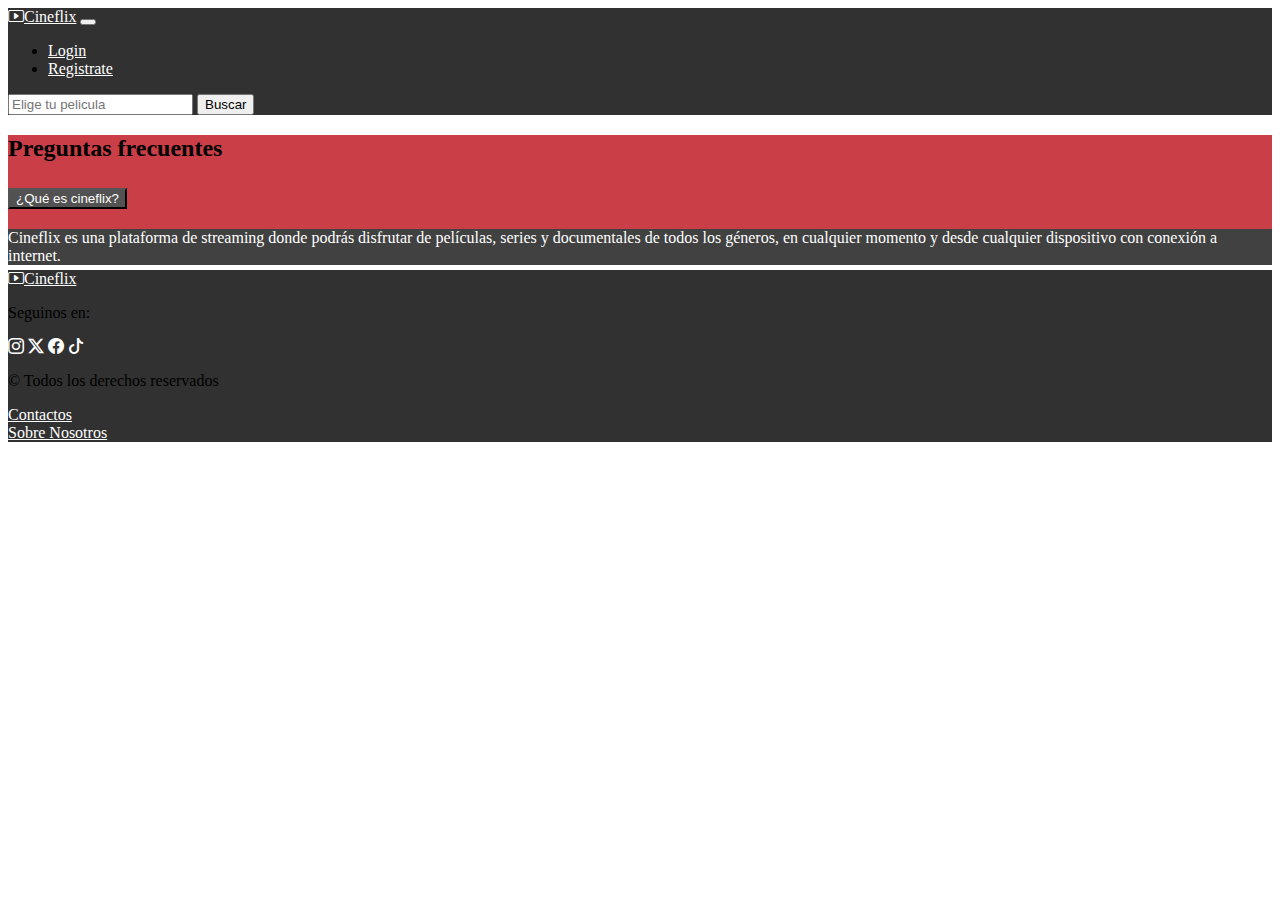
<file: index.html>
<!DOCTYPE html>
<html lang="es">
  <head>
    <meta charset="UTF-8" />
    <meta name="viewport" content="width=device-width, initial-scale=1.0" />
    <meta name="author" content="grupo4" />
    <meta
      name="description"
      content="proyecto de fin de modulo numero 1 del grupo 4, el tema es servicio de streaming de peliculas"
    />
    <link
      href="https://cdn.jsdelivr.net/npm/bootstrap@5.3.7/dist/css/bootstrap.min.css"
      rel="stylesheet"
      integrity="sha384-LN+7fdVzj6u52u30Kp6M/trliBMCMKTyK833zpbD+pXdCLuTusPj697FH4R/5mcr"
      crossorigin="anonymous"
    />
    <link
      rel="stylesheet"
      href="https://cdn.jsdelivr.net/npm/bootstrap-icons@1.13.1/font/bootstrap-icons.min.css"
    />
    <link rel="stylesheet" href="./css/style.css" />
    <title>Cineflix</title>
  </head>
  <body class="d-flex flex-column">
    <header>
      <nav class="navbar navbar-expand-lg navbar-dark">
        <div class="container-fluid">
          <a class="navbar-brand text-white" href="./index.html"
            ><i class="bi bi-play-btn mx-2 fs-4 text-white"></i>Cineflix</a
          >
          <button
            class="navbar-toggler"
            type="button"
            data-bs-toggle="collapse"
            data-bs-target="#navbarCineflixContent"
            aria-controls="navbarCineflixContent"
            aria-expanded="false"
            aria-label="Toggle navigation"
          >
            <span class="navbar-toggler-icon"></span>
          </button>
          <div class="collapse navbar-collapse" id="navbarCineflixContent">
            <ul class="navbar-nav me-auto mb-2 mb-lg-0">
              <li class="nav-item">
                <a
                  class="nav-link active text-white"
                  aria-current="page"
                  href="./pages/error404.html"
                  >Login</a
                >
              </li>
              <li class="nav-item">
                <a class="nav-link text-white" href="./pages/registrate.html"
                  >Registrate</a
                >
              </li>
            </ul>
            <form class="d-flex" role="search">
              <input
                class="form-control me-2 text-white"
                type="search"
                placeholder="Elige tu pelicula"
                aria-label="buscar"
              />
              <button class="btn border text-white" type="submit">
                Buscar
              </button>
            </form>
          </div>
        </div>
      </nav>
    </header>
    <main class="min-vh-100 fondo-main">
      <!-- acordeon -->
      <section>
        <article class="container" style="background-color: #ca3e47">
          <h2 class="mb-4 fw-bold">Preguntas frecuentes</h2>
          <div class="accordion">
            <div class="accordion-item custom-accordion-item">
              <h2 class="accordion-header">
                <button
                  class="accordion-button collapsed custom-accordion-btn"
                  type="button"
                  data-bs-toggle="collapse"
                  data-bs-target="#faq1"
                >
                  ¿Qué es cineflix?
                </button>
              </h2>
              <div
                id="faq1"
                class="accordion-collapse collapse"
                data-bs-parent="#faqAccordion"
              >
                <div class="accordion-body">
                  Cineflix es una plataforma de streaming donde podrás disfrutar
                  de películas, series y documentales de todos los géneros, en
                  cualquier momento y desde cualquier dispositivo con conexión a
                  internet.
                </div>
              </div>
            </div>
          </div>
        </article>
      </section>
    </main>
    <footer class="text-white text-center py-4">
      <div>
        <!-- LOGO -->
        <div>
          <a class="fs-4 text-decoration-none text-white" href="./index.html"
            ><i class="bi bi-play-btn mx-2 fs-4 text-white"></i>Cineflix</a
          >
        </div>
        <!-- REDES -->
        <div class="container border-bottom border-white pt-3 pb-3">
          <p class="mb-2 fs-5">Seguinos en:</p>
          <div class="d-flex justify-content-center gap-4 fs-4">
            <a href="#" class="text-white"><i class="bi bi-instagram"></i></a>
            <a href="#" class="text-white"><i class="bi bi-twitter-x"></i></a>
            <a href="#" class="text-white"><i class="bi bi-facebook"></i></a>
            <a href="#" class="text-white"><i class="bi bi-tiktok"></i></a>
          </div>
        </div>
        <!-- INFO -->
        <div class="mx-auto my-3"></div>
        <section class="container">
          <article class="row">
            <div class="col-md-6 col-lg-4">
              <p>© Todos los derechos reservados</p>
            </div>
            <div class="col-md-6 col-lg-4">
              <a href="./pages/contactos.html">Contactos</a>
            </div>
            <div class="col-md-6 col-lg-4">
              <a href="./pages/SobreNosotros.html">Sobre Nosotros</a>
            </div>
          </article>
        </section>
      </div>
    </footer>
    <script
      src="https://cdn.jsdelivr.net/npm/bootstrap@5.3.7/dist/js/bootstrap.bundle.min.js"
      integrity="sha384-ndDqU0Gzau9qJ1lfW4pNLlhNTkCfHzAVBReH9diLvGRem5+R9g2FzA8ZGN954O5Q"
      crossorigin="anonymous"
    ></script>
  </body>
</html>
</file>
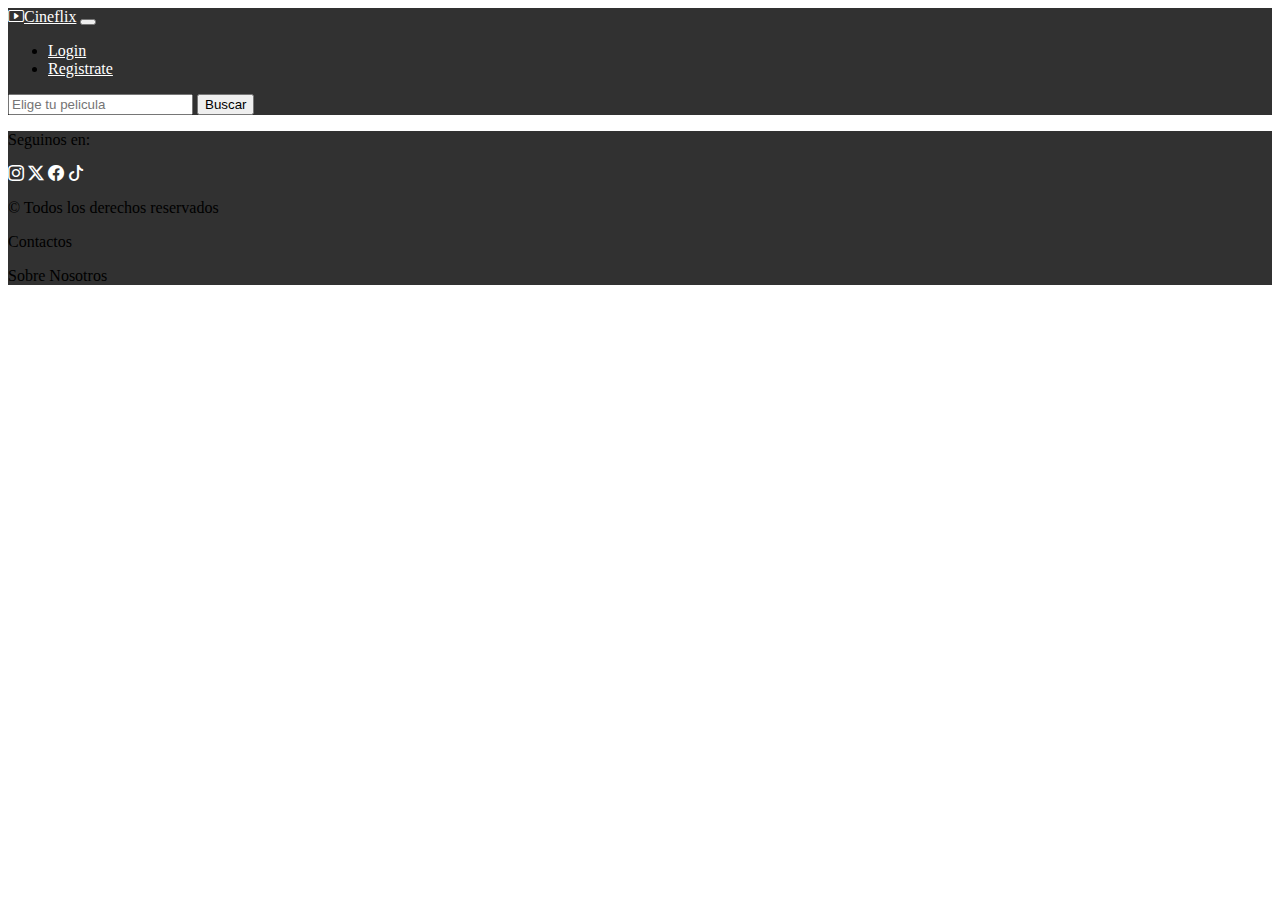
<file: pages/categorias.html>
<!DOCTYPE html>
<html lang="es">
  <head>
    <meta charset="UTF-8" />
    <meta name="viewport" content="width=device-width, initial-scale=1.0" />
    <meta name="author" content="grupo4" />
    <meta
      name="description"
      content="proyecto de fin de modulo numero 1 del grupo 4, el tema es servicio de streaming de peliculas"
    />
    <link
      href="https://cdn.jsdelivr.net/npm/bootstrap@5.3.7/dist/css/bootstrap.min.css"
      rel="stylesheet"
      integrity="sha384-LN+7fdVzj6u52u30Kp6M/trliBMCMKTyK833zpbD+pXdCLuTusPj697FH4R/5mcr"
      crossorigin="anonymous"
    />
    <link
      rel="stylesheet"
      href="https://cdn.jsdelivr.net/npm/bootstrap-icons@1.13.1/font/bootstrap-icons.min.css"
    />
    <link rel="stylesheet" href="../css/style.css" />
    <title>Cineflix</title>
  </head>
  <body>
    <header>
<nav class="navbar navbar-expand-lg bg-body-tertiary">
  <div class="container-fluid">
    <a class="navbar-brand" href="../index.html"> <i class="bi bi-play-btn mx-2 fs-4"></i>Cineflix</a>
    <button class="navbar-toggler" type="button" data-bs-toggle="collapse" data-bs-target="#navbarSupportedContent" aria-controls="navbarSupportedContent" aria-expanded="false" aria-label="Toggle navigation">
      <span class="navbar-toggler-icon"></span>
    </button>
    <div class="collapse navbar-collapse" id="navbarSupportedContent">
      <ul class="navbar-nav me-auto mb-2 mb-lg-0">
        <li class="nav-item">
          <a class="nav-link active" aria-current="page" href="./login.html">Login</a>
        </li>
        <li class="nav-item">
          <a class="nav-link" href="./registrate.html">Registrate</a>
        </li>
          </ul>
        </li>
      </ul>
      <form class="d-flex" role="search">
        <input class="form-control me-2" type="search" placeholder="Elige tu pelicula" aria-label="buscar"/>
        <button class="btn btn-outline-success" type="submit">Buscar</button>
      </form>
    </div>
  </div>
</nav>
    </header>
    <main>
    </main>
        <footer class="bg-black text-white text-center py-4">
      <div>
        <p class="mb-2 fs-5">Seguinos en:</p>
        <div class="d-flex justify-content-center gap-4 fs-4">
          <a href="#" class="text-white"><i class="bi bi-instagram"></i></a>
          <a href="#" class="text-white"><i class="bi bi-twitter-x"></i></a>
          <a href="#" class="text-white"><i class="bi bi-facebook"></i></a>
          <a href="#" class="text-white"><i class="bi bi-tiktok"></i></a>
        </div>
        <!--Linea blanca divisoria del foorter-->
        <div class="linea-footer mx-auto my-3"></div>

        <section class="container">
            <article class="row">
          <div class="col-12 col-md-6 col-lg-4"><p>© Todos los derechos reservados</p></div>
          <div class="col-12 col-md-6 col-lg-4 "><p>Contactos</p></div>
          <div class="col-12 col-md-6 col-lg-4 "><p>Sobre Nosotros</p></div>
            </article>
        </section>
        </footer>
    <script
      src="https://cdn.jsdelivr.net/npm/bootstrap@5.3.7/dist/js/bootstrap.bundle.min.js"
      integrity="sha384-ndDqU0Gzau9qJ1lfW4pNLlhNTkCfHzAVBReH9diLvGRem5+R9g2FzA8ZGN954O5Q"
      crossorigin="anonymous"
    ></script>
  </body>
</html>
</file>
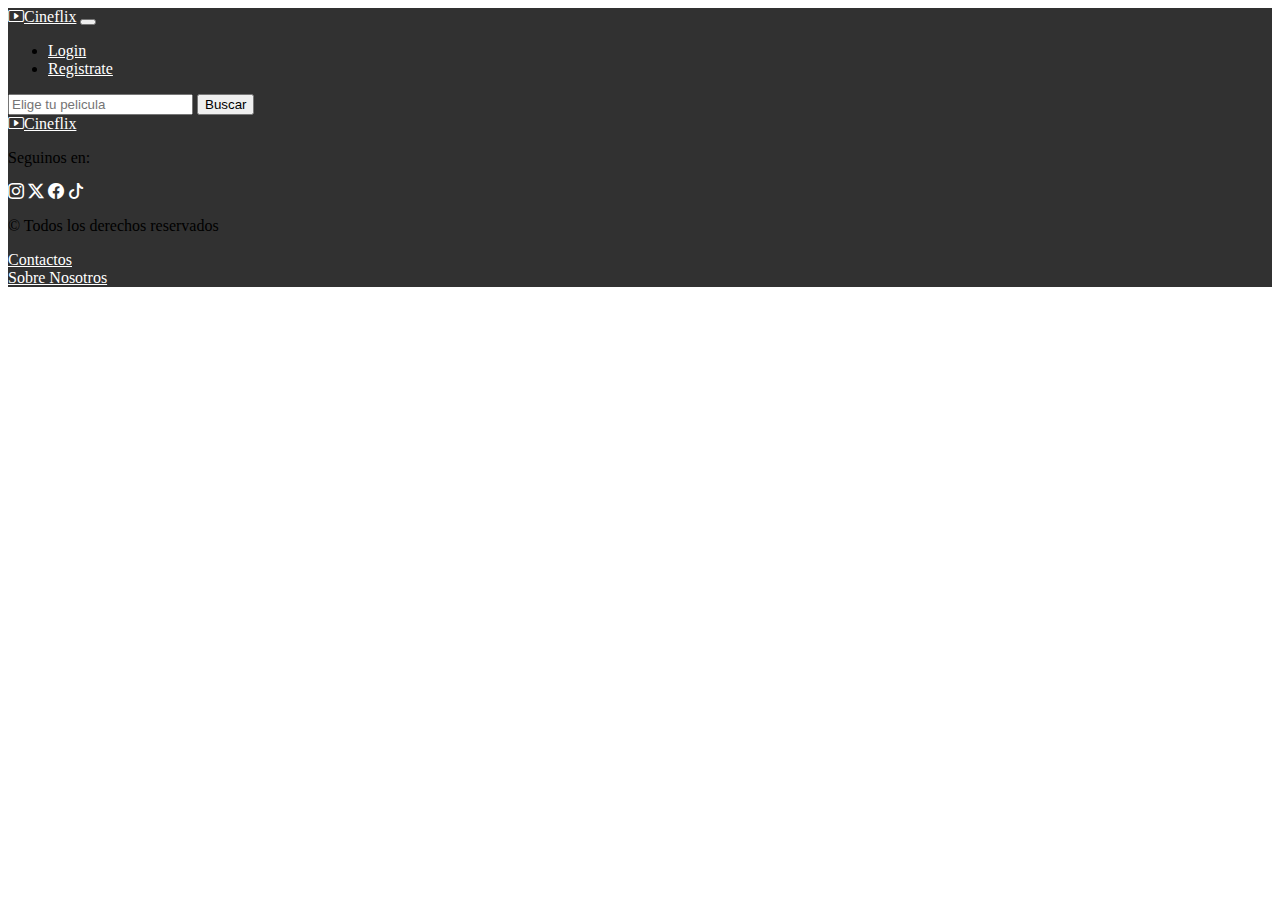
<file: pages/contactos.html>
<!DOCTYPE html>
<html lang="es">
  <head>
    <meta charset="UTF-8" />
    <meta name="viewport" content="width=device-width, initial-scale=1.0" />
    <meta name="author" content="grupo4" />
    <meta
      name="description"
      content="proyecto de fin de modulo numero 1 del grupo 4, el tema es servicio de streaming de peliculas"
    />
    <link
      href="https://cdn.jsdelivr.net/npm/bootstrap@5.3.7/dist/css/bootstrap.min.css"
      rel="stylesheet"
      integrity="sha384-LN+7fdVzj6u52u30Kp6M/trliBMCMKTyK833zpbD+pXdCLuTusPj697FH4R/5mcr"
      crossorigin="anonymous"
    />
    <link
      rel="stylesheet"
      href="https://cdn.jsdelivr.net/npm/bootstrap-icons@1.13.1/font/bootstrap-icons.min.css"
    />
    <link rel="stylesheet" href="../css/style.css" />
    <title>Cineflix</title>
  </head>
  <body class="d-flex flex-column">
    <header>
      <nav class="navbar navbar-expand-lg navbar-dark">
        <div class="container-fluid">
          <a class="navbar-brand text-white" href="../index.html"
            ><i class="bi bi-play-btn mx-2 fs-4 text-white"></i>Cineflix</a
          >
          <button
            class="navbar-toggler"
            type="button"
            data-bs-toggle="collapse"
            data-bs-target="#navbarCineflixContent"
            aria-controls="navbarCineflixContent"
            aria-expanded="false"
            aria-label="Toggle navigation"
          >
            <span class="navbar-toggler-icon"></span>
          </button>
          <div class="collapse navbar-collapse" id="navbarCineflixContent">
            <ul class="navbar-nav me-auto mb-2 mb-lg-0">
              <li class="nav-item">
                <a
                  class="nav-link active text-white"
                  aria-current="page"
                  href="./login.html"
                  >Login</a
                >
              </li>
              <li class="nav-item">
                <a class="nav-link text-white" href="./registrate.html"
                  >Registrate</a
                >
              </li>
            </ul>
            <form class="d-flex" role="search">
              <input
                class="form-control me-2 text-light-emphasis"
                type="search"
                placeholder="Elige tu pelicula"
                aria-label="buscar"
              />
              <button class="btn border text-white" type="submit">
                Buscar
              </button>
            </form>
          </div>
        </div>
      </nav>
    </header>
    <main class="min-vh-100 fondo-main"></main>
    <footer class="text-white text-center py-4">
      <div>
        <!-- LOGO -->
        <div>
          <a class="fs-4 text-decoration-none text-white" href="../index.html"
            ><i class="bi bi-play-btn mx-2 fs-4 text-white"></i>Cineflix</a
          >
        </div>
        <!-- REDES -->
        <div class="container border-bottom border-white pt-3 pb-3">
          <p class="mb-2 fs-5">Seguinos en:</p>
          <div class="d-flex justify-content-center gap-4 fs-4">
            <a href="./error404.html" class="text-white"
              ><i class="bi bi-instagram"></i
            ></a>
            <a href="./error404.html" class="text-white"
              ><i class="bi bi-twitter-x"></i
            ></a>
            <a href="./error404.html" class="text-white"
              ><i class="bi bi-facebook"></i
            ></a>
            <a href="./error404.html" class="text-white"
              ><i class="bi bi-tiktok"></i
            ></a>
          </div>
        </div>
        <!-- INFO -->
        <div class="mx-auto my-3"></div>
        <section class="container">
          <article class="row">
            <div class="col-md-6 col-lg-4">
              <p>© Todos los derechos reservados</p>
            </div>
            <div class="col-md-6 col-lg-4">
              <a href="./contactos.html">Contactos</a>
            </div>
            <div class="col-md-6 col-lg-4">
              <a href="./SobreNosotros.html">Sobre Nosotros</a>
            </div>
          </article>
        </section>
      </div>
    </footer>
    <script
      src="https://cdn.jsdelivr.net/npm/bootstrap@5.3.7/dist/js/bootstrap.bundle.min.js"
      integrity="sha384-ndDqU0Gzau9qJ1lfW4pNLlhNTkCfHzAVBReH9diLvGRem5+R9g2FzA8ZGN954O5Q"
      crossorigin="anonymous"
    ></script>
  </body>
</html>
</file>
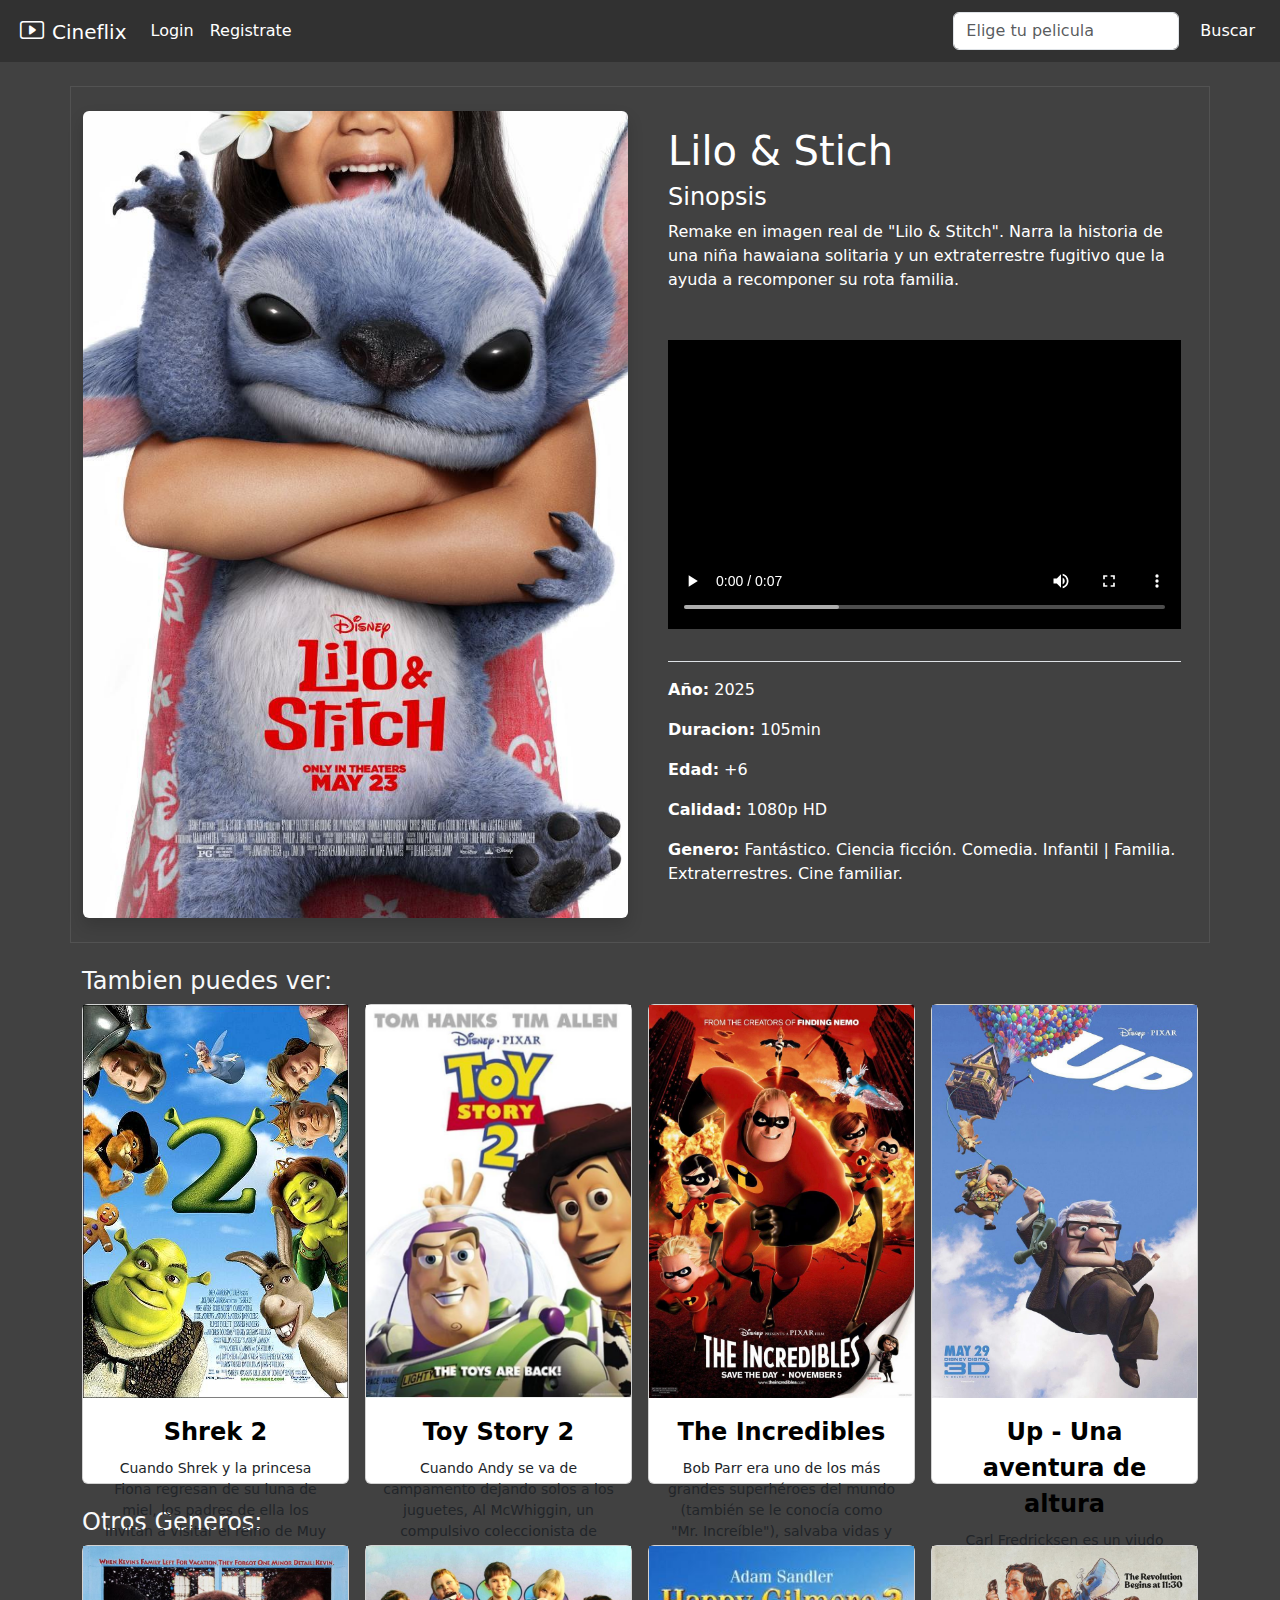
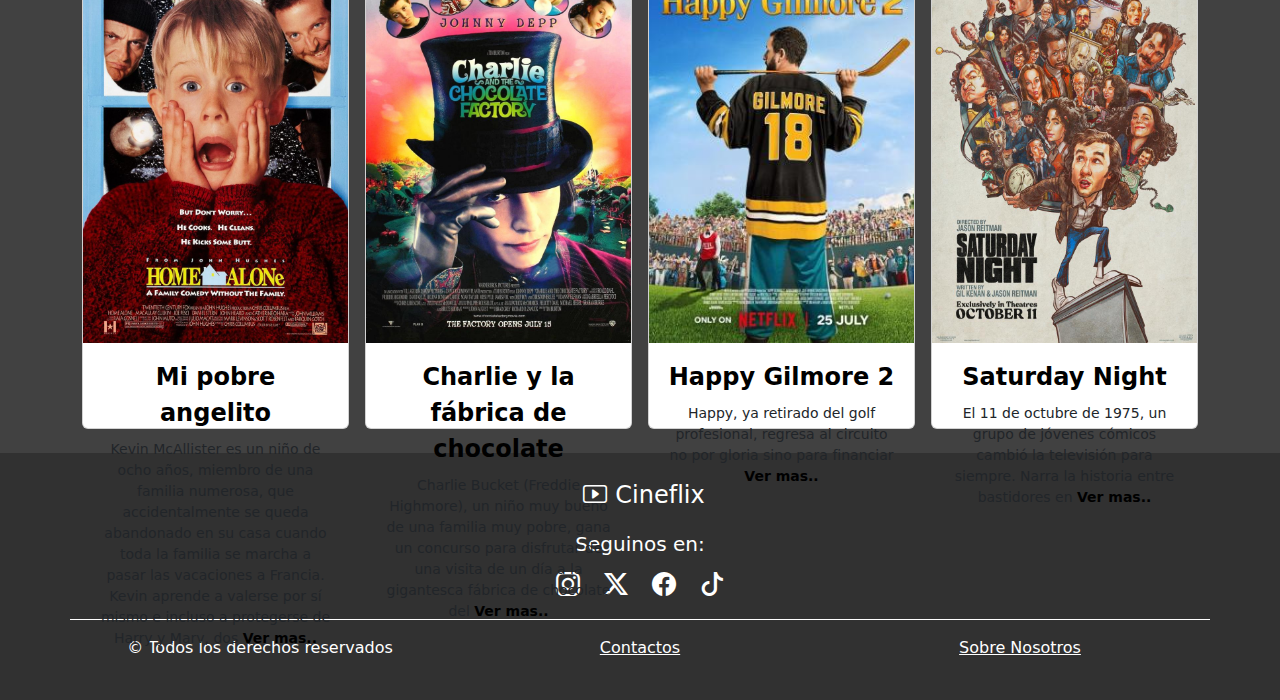
<file: pages/detail-lilo&stich.html>
<!DOCTYPE html>
<html lang="es">
  <head>
    <meta charset="UTF-8" />
    <meta name="viewport" content="width=device-width, initial-scale=1.0" />
    <meta name="author" content="grupo4" />
    <meta
      name="description"
      content="proyecto de fin de modulo numero 1 del grupo 4, el tema es servicio de streaming de peliculas"
    />
    <link rel="stylesheet" href="../css/datail.css" />
    <link rel="stylesheet" href="../css/bootstrap.min.css" />
    <link
      rel="stylesheet"
      href="https://cdn.jsdelivr.net/npm/bootstrap-icons@1.13.1/font/bootstrap-icons.min.css"
    />
    <link rel="stylesheet" href="../css/style.css" />
    <title>Cineflix</title>
  </head>
  <body class="d-flex flex-column">
    <header>
      <nav class="navbar navbar-expand-lg navbar-dark">
        <div class="container-fluid">
          <a class="navbar-brand text-white" href="../index.html"
            ><i class="bi bi-play-btn mx-2 fs-4 text-white"></i>Cineflix</a
          >
          <button
            class="navbar-toggler"
            type="button"
            data-bs-toggle="collapse"
            data-bs-target="#navbarCineflixContent"
            aria-controls="navbarCineflixContent"
            aria-expanded="false"
            aria-label="Toggle navigation"
          >
            <span class="navbar-toggler-icon"></span>
          </button>
          <div class="collapse navbar-collapse" id="navbarCineflixContent">
            <ul class="navbar-nav me-auto mb-2 mb-lg-0">
              <li class="nav-item">
                <a
                  class="nav-link active text-white"
                  aria-current="page"
                  href="./error404.html"
                  >Login</a
                >
              </li>
              <li class="nav-item">
                <a class="nav-link text-white" href="./registrate.html"
                  >Registrate</a
                >
              </li>
            </ul>
            <form class="d-flex" role="search">
              <input
                class="form-control me-2 text-white"
                type="search"
                placeholder="Elige tu pelicula"
                aria-label="buscar"
              />
              <button class="btn text-white" type="submit">Buscar</button>
            </form>
          </div>
        </div>
      </nav>
    </header>
    <main class="min-vh-100 fondo-main">
      <div class="container tarjeta-detalle my-4 py-4">
        <div class="row text-white">
          <!-- portada -->
          <div class="col-lg-6 portadas">
            <div class="position-relative">
              <img
                src="../img/Comedia/lilo_stitch.jpg"
                alt="lilo_stitch"
                class="img-fluid w-100 rounded shadow"
              />
              <div class="boton">
                <a href="./error404.html"
                  ><i class="bi bi-play-circle fs-1"></i
                ></a>
              </div>
            </div>
          </div>
          <!-- info -->
          <div class="col-lg-6 portadas d-flex">
            <div class="d-flex flex-column justify-content-between w-100 p-3">
              <!-- Datos -->
              <div>
                <h1>Lilo & Stich</h1>
                <h4>Sinopsis</h4>
                <p>
                  Remake en imagen real de "Lilo & Stitch". Narra la historia de
                  una niña hawaiana solitaria y un extraterrestre fugitivo que
                  la ayuda a recomponer su rota familia.
                </p>
              </div>
              <!-- trailer -->
              <video
                src="../source/Lilo & Stitch _ Official Teaser.mp4"
                class="object-fit-contain"
                controls
              ></video>
              <!-- Sinopsis (pegada abajo siempre) -->
              <div class="border-top pt-3">
                <ul class="list-unstyled">
                  <li class="pb-3"><strong>Año:</strong> 2025</li>
                  <li class="pb-3"><strong>Duracion:</strong> 105min</li>
                  <li class="pb-3"><strong>Edad:</strong> +6</li>
                  <li class="pb-3"><strong>Calidad:</strong> 1080p HD</li>
                  <li>
                    <strong>Genero:</strong> Fantástico. Ciencia ficción.
                    Comedia. Infantil | Familia. Extraterrestres. Cine familiar.
                  </li>
                </ul>
              </div>
            </div>
          </div>
        </div>
      </div>
      <article class="container">
        <h4 class="text-light">Tambien puedes ver:</h4>
        <div class="row row-cols-1 row-cols-md-2 row-cols-lg-4 g-3 mb-4">
          <div class="col">
            <div class="card h-100">
              <img
                src="../img/Comedia/shrek_2.jpg"
                class="card-img-center"
                alt="shrek_2"
              />
              <div class="card-body d-flex flex-column text-center">
                <p class="fs-4 card-title">
                  <a
                    href="./error404.html"
                    class="text-black text-decoration-none"
                    ><strong>Shrek 2 </strong></a
                  >
                </p>

                <p class="card-text small">
                  Cuando Shrek y la princesa Fiona regresan de su luna de miel,
                  los padres de ella los invitan a visitar el reino de Muy Muy
                  Lejano para celebrar la boda. Para Shrek, al que nunca
                  abandona su fiel amigo Asno, esto constituye un gran problema.
                  Los padres de Fiona, por su
                  <a class="text-black text-decoration-none" href="#"
                    ><strong>Ver mas..</strong></a
                  >
                </p>
              </div>
            </div>
          </div>
          <div class="col">
            <div class="card h-100">
              <img
                src="../img/Comedia/toy_story_2.jpg"
                class="card-img-center"
                alt="#"
              />
              <div class="card-body d-flex flex-column text-center">
                <p class="fs-4 card-title">
                  <a
                    href="./error404.html"
                    class="text-black text-decoration-none"
                    ><strong>Toy Story 2</strong></a
                  >
                </p>

                <p class="card-text small">
                  Cuando Andy se va de campamento dejando solos a los juguetes,
                  Al McWhiggin, un compulsivo coleccionista de juguetes
                  valiosos, secuestra a Woody. Buzz Lightyear y los demás
                  juguetes tendrán que
                  <a class="text-black text-decoration-none" href="#"
                    ><strong>Ver mas..</strong></a
                  >
                </p>
              </div>
            </div>
          </div>
          <div class="col">
            <div class="card h-100">
              <img
                src="../img/Comedia/the_incredibles.jpg"
                class="card-img-center"
                alt="#"
              />
              <div class="card-body d-flex flex-column text-center">
                <p class="fs-4 card-title">
                  <a
                    href="./error404.html"
                    class="text-black text-decoration-none"
                    ><strong>The Incredibles </strong></a
                  >
                </p>

                <p class="card-text small">
                  Bob Parr era uno de los más grandes superhéroes del mundo
                  (también se le conocía como "Mr. Increíble"), salvaba vidas y
                  luchaba contra villanos a diario. Han pasado 15 años, y Bob y
                  su mujer (una famosa ex-superheroína por derecho propio) han
                  adoptado una
                  <a class="text-black text-decoration-none" href="#"
                    ><strong>Ver mas..</strong></a
                  >
                </p>
              </div>
            </div>
          </div>
          <div class="col">
            <div class="card h-100">
              <img
                src="../img/Comedia/up.jpg"
                class="card-img-center"
                alt="#"
              />
              <div class="card-body d-flex flex-column text-center">
                <p class="fs-4 card-title">
                  <a
                    href="./error404.html "
                    class="text-black text-decoration-none"
                  >
                    <strong>Up - Una aventura de altura</strong></a
                  >
                </p>

                <p class="card-text small">
                  Carl Fredricksen es un viudo vendedor de globos de 78 años
                  que, finalmente, consigue llevar a cabo el sueño de su vida:
                  enganchar miles de globos a su casa y salir volando rumbo a
                  <a class="text-black text-decoration-none" href="#"
                    ><strong>Ver mas..</strong></a
                  >
                </p>
              </div>
            </div>
          </div>
        </div>
        <h4 class="text-light">Otros Generos:</h4>
        <div class="row row-cols-1 row-cols-md-2 row-cols-lg-4 g-3 mb-4">
          <div class="col">
            <div class="card h-100">
              <img
                src="../img/Comedia/home_alone.jpg"
                class="card-img-center"
                alt="#"
              />
              <div class="card-body d-flex flex-column text-center">
                <p class="fs-4 card-title">
                  <a
                    href="./error404.html"
                    class="text-black text-decoration-none"
                    ><strong>Mi pobre angelito </strong></a
                  >
                </p>

                <p class="card-text small">
                  Kevin McAllister es un niño de ocho años, miembro de una
                  familia numerosa, que accidentalmente se queda abandonado en
                  su casa cuando toda la familia se marcha a pasar las
                  vacaciones a Francia. Kevin aprende a valerse por sí mismo e
                  incluso a protegerse de Harry y Marv, dos
                  <a class="text-black text-decoration-none" href="#"
                    ><strong>Ver mas..</strong></a
                  >
                </p>
              </div>
            </div>
          </div>
          <div class="col">
            <div class="card h-100">
              <img
                src="../img/Comedia/charlie_and_the_chocolate_factory.jpg"
                class="card-img-center"
                alt="#"
              />
              <div class="card-body d-flex flex-column text-center">
                <p class="fs-4 card-title">
                  <a
                    href="./error404.html "
                    class="text-black text-decoration-none"
                    ><strong>Charlie y la fábrica de chocolate </strong></a
                  >
                </p>

                <p class="card-text small">
                  Charlie Bucket (Freddie Highmore), un niño muy bueno de una
                  familia muy pobre, gana un concurso para disfrutar de una
                  visita de un día a la gigantesca fábrica de chocolate del
                  <a class="text-black text-decoration-none" href="#"
                    ><strong>Ver mas..</strong></a
                  >
                </p>
              </div>
            </div>
          </div>
          <div class="col">
            <div class="card h-100">
              <img
                src="../img/Comedia/happy_gilmore_2.jpg"
                class="card-img-center"
                alt="#"
              />
              <div class="card-body d-flex flex-column text-center">
                <p class="fs-4 card-title">
                  <a
                    href="./error404.html"
                    class="text-black text-decoration-none"
                    ><strong>Happy Gilmore 2</strong></a
                  >
                </p>

                <p class="card-text small">
                  Happy, ya retirado del golf profesional, regresa al circuito
                  no por gloria sino para financiar
                  <a class="text-black text-decoration-none" href="#"
                    ><strong>Ver mas..</strong></a
                  >
                </p>
              </div>
            </div>
          </div>
          <div class="col">
            <div class="card h-100">
              <img
                src="../img/Comedia/saturday_night.jpg"
                class="card-img-center"
                alt="saturday_night"
              />
              <div class="card-body d-flex flex-column text-center">
                <p class="fs-4 card-title">
                  <a
                    href="./error404.html"
                    class="text-black text-decoration-none"
                    ><strong>Saturday Night</strong></a
                  >
                </p>

                <p class="card-text small">
                  El 11 de octubre de 1975, un grupo de jóvenes cómicos cambió
                  la televisión para siempre. Narra la historia entre bastidores
                  en
                  <a class="text-black text-decoration-none" href="#"
                    ><strong>Ver mas..</strong></a
                  >
                </p>
              </div>
            </div>
          </div>
        </div>
      </article>
    </main>
    <footer class="text-white text-center py-4">
      <div>
        <!-- LOGO -->
        <div>
          <a class="fs-4 text-decoration-none text-white" href="../index.html"
            ><i class="bi bi-play-btn mx-2 fs-4 text-white"></i>Cineflix</a
          >
        </div>
        <!-- REDES -->
        <div class="container border-bottom border-white pt-3 pb-3">
          <p class="mb-2 fs-5">Seguinos en:</p>

          <div class="d-flex justify-content-center gap-4 fs-4">
            <a href="./error404.html" class="text-white"
              ><i class="bi bi-instagram"></i
            ></a>
            <a href="./error404.html" class="text-white"
              ><i class="bi bi-twitter-x"></i
            ></a>
            <a href="./error404.html" class="text-white"
              ><i class="bi bi-facebook"></i
            ></a>
            <a href="./error404.html" class="text-white"
              ><i class="bi bi-tiktok"></i
            ></a>
          </div>
        </div>
        <!-- INFO -->
        <div class="mx-auto my-3"></div>
        <section class="container">
          <article class="row">
            <div class="col-md-6 col-lg-4">
              <p>© Todos los derechos reservados</p>
            </div>
            <div class="col-md-6 col-lg-4">
              <a href="./contactos.html">Contactos</a>
            </div>
            <div class="col-md-6 col-lg-4">
              <a href="./SobreNosotros.html">Sobre Nosotros</a>
            </div>
          </article>
        </section>
      </div>
    </footer>
    <script
      src="https://cdn.jsdelivr.net/npm/bootstrap@5.3.7/dist/js/bootstrap.bundle.min.js"
      integrity="sha384-ndDqU0Gzau9qJ1lfW4pNLlhNTkCfHzAVBReH9diLvGRem5+R9g2FzA8ZGN954O5Q"
      crossorigin="anonymous"
    ></script>
  </body>
</html>
</file>
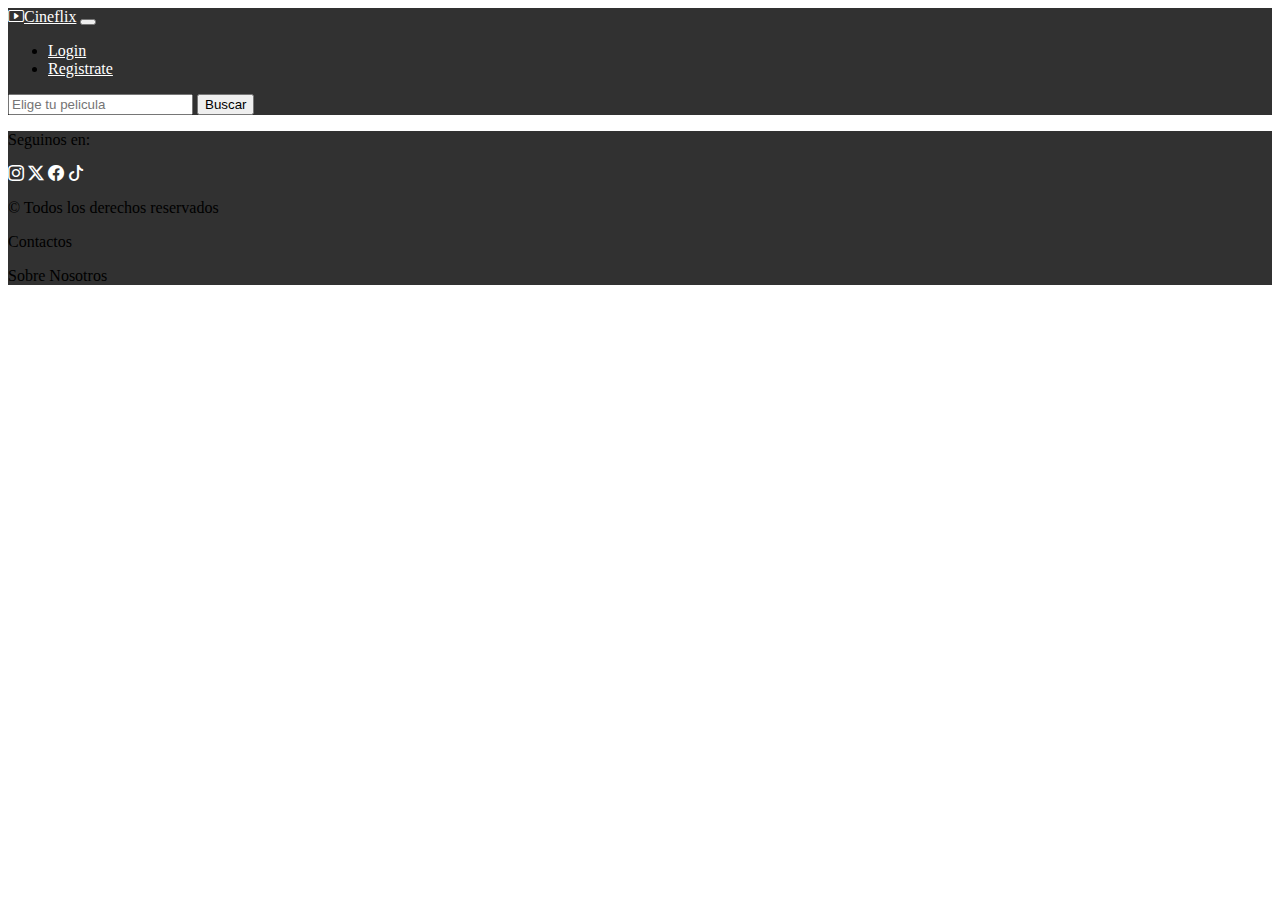
<file: pages/error404.html>
<!DOCTYPE html>
<html lang="es">
  <head>
    <meta charset="UTF-8" />
    <meta name="viewport" content="width=device-width, initial-scale=1.0" />
    <meta name="author" content="grupo4" />
    <meta
      name="description"
      content="proyecto de fin de modulo numero 1 del grupo 4, el tema es servicio de streaming de peliculas"
    />
    <link
      href="https://cdn.jsdelivr.net/npm/bootstrap@5.3.7/dist/css/bootstrap.min.css"
      rel="stylesheet"
      integrity="sha384-LN+7fdVzj6u52u30Kp6M/trliBMCMKTyK833zpbD+pXdCLuTusPj697FH4R/5mcr"
      crossorigin="anonymous"
    />
    <link
      rel="stylesheet"
      href="https://cdn.jsdelivr.net/npm/bootstrap-icons@1.13.1/font/bootstrap-icons.min.css"
    />
    <link rel="stylesheet" href="../css/style.css" />
    <title>Cineflix</title>
  </head>
  <body>
    <header>
<nav class="navbar navbar-expand-lg bg-body-tertiary">
  <div class="container-fluid">
    <a class="navbar-brand" href="../index.html"><i class="bi bi-play-btn mx-2 fs-4"></i>Cineflix</a>
    <button class="navbar-toggler" type="button" data-bs-toggle="collapse" data-bs-target="#navbarSupportedContent" aria-controls="navbarSupportedContent" aria-expanded="false" aria-label="Toggle navigation">
      <span class="navbar-toggler-icon"></span>
    </button>
    <div class="collapse navbar-collapse" id="navbarSupportedContent">
      <ul class="navbar-nav me-auto mb-2 mb-lg-0">
        <li class="nav-item">
          <a class="nav-link active" aria-current="page" href="#">Login</a>
        </li>
        <li class="nav-item">
          <a class="nav-link" href="#">Registrate</a>
        </li>
          </ul>
        </li>
      </ul>
      <form class="d-flex" role="search">
        <input class="form-control me-2" type="search" placeholder="Elige tu pelicula" aria-label="buscar"/>
        <button class="btn btn-outline-success" type="submit">Buscar</button>
      </form>
  </div>
  </div>
</nav>
    </header>
    <main>
    </main>
        <footer class="bg-black text-white text-center py-4">
      <div>
        <p class="mb-2 fs-5">Seguinos en:</p>
        <div class="d-flex justify-content-center gap-4 fs-4">
          <a href="#" class="text-white"><i class="bi bi-instagram"></i></a>
          <a href="#" class="text-white"><i class="bi bi-twitter-x"></i></a>
          <a href="#" class="text-white"><i class="bi bi-facebook"></i></a>
          <a href="#" class="text-white"><i class="bi bi-tiktok"></i></a>
        </div>
        <!--Linea blanca divisoria del foorter-->
        <div class="linea-footer mx-auto my-3"></div>

        <section class="container">
            <article class="row">
          <div class="col-12 col-md-6 col-lg-4"><p>© Todos los derechos reservados</p></div>
          <div class="col-12 col-md-6 col-lg-4 "><p>Contactos</p></div>
          <div class="col-12 col-md-6 col-lg-4 "><p>Sobre Nosotros</p></div>
            </article>
        </section>
        </footer>
    <script
      src="https://cdn.jsdelivr.net/npm/bootstrap@5.3.7/dist/js/bootstrap.bundle.min.js"
      integrity="sha384-ndDqU0Gzau9qJ1lfW4pNLlhNTkCfHzAVBReH9diLvGRem5+R9g2FzA8ZGN954O5Q"
      crossorigin="anonymous"
    ></script>
  </body>
</html>
</file>
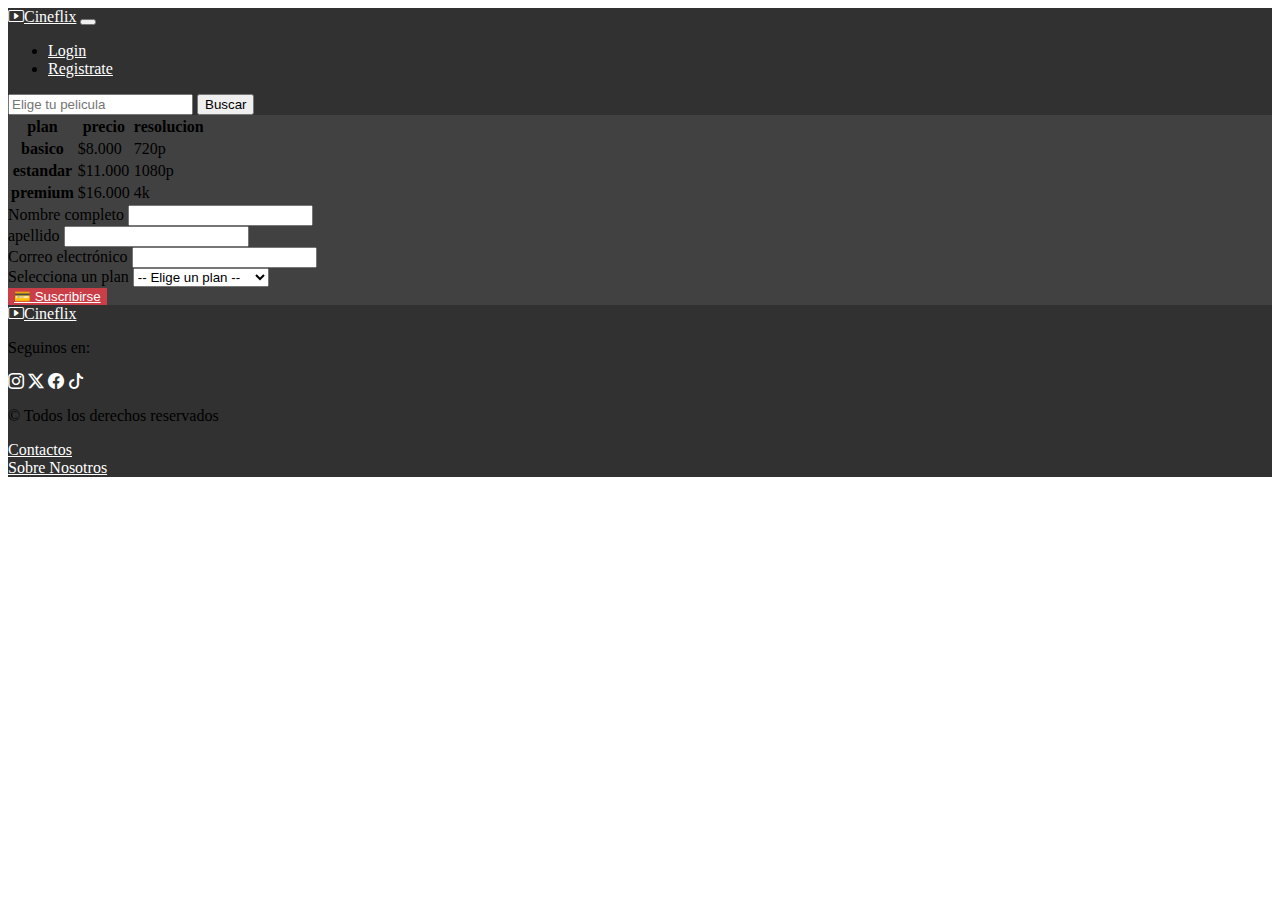
<file: pages/registrate.html>
<!DOCTYPE html>
<html lang="es">
  <head>
    <meta charset="UTF-8" />
    <meta name="viewport" content="width=device-width, initial-scale=1.0" />
    <meta name="author" content="grupo4" />
    <meta
      name="description"
      content="proyecto de fin de modulo numero 1 del grupo 4, el tema es servicio de streaming de peliculas"
    />
    <link rel="shortcut icon" href="../img/ico/logo-ico.ico"/>
    <link
      href="https://cdn.jsdelivr.net/npm/bootstrap@5.3.7/dist/css/bootstrap.min.css"
      rel="stylesheet"
      integrity="sha384-LN+7fdVzj6u52u30Kp6M/trliBMCMKTyK833zpbD+pXdCLuTusPj697FH4R/5mcr"
      crossorigin="anonymous"
    />
    <link
      rel="stylesheet"
      href="https://cdn.jsdelivr.net/npm/bootstrap-icons@1.13.1/font/bootstrap-icons.min.css"
    />
    <link rel="stylesheet" href="../css/style.css" />
    <title>Cineflix</title>
  </head>
  <body class="d-flex flex-column">
    <header>
      <nav class="navbar navbar-expand-lg navbar-dark">
        <div class="container-fluid">
          <a class="navbar-brand text-white" href="../index.html"
            ><i class="bi bi-play-btn mx-2 fs-4 text-white"></i>Cineflix</a
          >
          <button
            class="navbar-toggler"
            type="button"
            data-bs-toggle="collapse"
            data-bs-target="#navbarCineflixContent"
            aria-controls="navbarCineflixContent"
            aria-expanded="false"
            aria-label="Toggle navigation"
          >
            <span class="navbar-toggler-icon"></span>
          </button>
          <div class="collapse navbar-collapse" id="navbarCineflixContent">
            <ul class="navbar-nav me-auto mb-2 mb-lg-0">
              <li class="nav-item">
                <a
                  class="nav-link active text-white"
                  aria-current="page"
                  href="./login.html"
                  >Login</a
                >
              </li>
              <li class="nav-item">
                <a class="nav-link text-white" href="./registrate.html"
                  >Registrate</a
                >
              </li>
            </ul>
            <form class="d-flex" role="search">
              <input
                class="form-control me-2 text-light-emphasis"
                type="search"
                placeholder="Elige tu pelicula"
                aria-label="buscar"
              />
              <button class="btn border text-white" type="submit">
                Buscar
              </button>
            </form>
          </div>
        </div>
      </nav>
    </header>
    <main class="min-vh-100 fondo-main">
      <section class="container">
        <article class="row justify-content-center">
          <table class="table text-center mt-5">
            <thead>
              <tr>
                <th scope="col">plan</th>
                <th scope="col">precio</th>
                <th scope="col">resolucion</th>
              </tr>
            </thead>
            <tbody>
              <tr>
                <th>basico</th>
                <td>$8.000</td>
                <td>720p</td>
              </tr>
              <tr>
                <th>estandar</th>
                <td>$11.000</td>
                <td>1080p</td>
              </tr>
              <tr>
                <th>premium</th>
                <td>$16.000</td>
                <td>4k</td>
              </tr>
            </tbody>
          </table>
        </article>
        <article>
          <form class="text-center text-white">
            <div class="mb-3">
              <label for="nombre" class="form-label">Nombre completo</label>
              <input type="text" class="form-control" id="nombre" required />
            </div>
            <div class="mb-3">
              <label for="apellido" class="form-label">apellido</label>
              <input type="text" class="form-control" id="apellido" required />
            </div>

            <div class="mb-3">
              <label for="email" class="form-label">Correo electrónico</label>
              <input type="email" class="form-control" id="email" required />
            </div>

            <div class="mb-3">
              <label for="plan" class="form-label">Selecciona un plan</label>
              <select class="form-select" id="plan" required>
                <option value="">-- Elige un plan --</option>
                <option value="basico">Básico - $8.000</option>
                <option value="estandar">Estándar - $11.000</option>
                <option value="premium">Premium - $16.000</option>
              </select>
            </div>

            <div class="text-center">
              <button type="button" class="btn btn-red text-white btn-lg">
                <a href="./error404.html"> 💳 Suscribirse</a>
              </button>
            </div>
          </form>
        </article>
      </section>
    </main>
    <footer class="text-white text-center py-4">
      <div>
        <!-- LOGO -->
        <div>
          <a class="fs-4 text-decoration-none text-white" href="../index.html"
            ><i class="bi bi-play-btn mx-2 fs-4 text-white"></i>Cineflix</a
          >
        </div>
        <!-- REDES -->
        <div class="container border-bottom border-white pt-3 pb-3">
          <p class="mb-2 fs-5">Seguinos en:</p>
          <div class="d-flex justify-content-center gap-4 fs-4">
            <a href="./error404.html" class="text-white"
              ><i class="bi bi-instagram"></i
            ></a>
            <a href="./error404.html" class="text-white"
              ><i class="bi bi-twitter-x"></i
            ></a>
            <a href="./error404.html" class="text-white"
              ><i class="bi bi-facebook"></i
            ></a>
            <a href="./error404.html" class="text-white"
              ><i class="bi bi-tiktok"></i
            ></a>
          </div>
        </div>
        <!-- INFO -->
        <div class="mx-auto my-3"></div>
        <section class="container">
          <article class="row">
            <div class="col-md-6 col-lg-4">
              <p>© Todos los derechos reservados</p>
            </div>
            <div class="col-md-6 col-lg-4">
              <a href="./contactos.html">Contactos</a>
            </div>
            <div class="col-md-6 col-lg-4">
              <a href="./SobreNosotros.html">Sobre Nosotros</a>
            </div>
          </article>
        </section>
      </div>
    </footer>
    <script
      src="https://cdn.jsdelivr.net/npm/bootstrap@5.3.7/dist/js/bootstrap.bundle.min.js"
      integrity="sha384-ndDqU0Gzau9qJ1lfW4pNLlhNTkCfHzAVBReH9diLvGRem5+R9g2FzA8ZGN954O5Q"
      crossorigin="anonymous"
    ></script>
  </body>
</html>
</file>
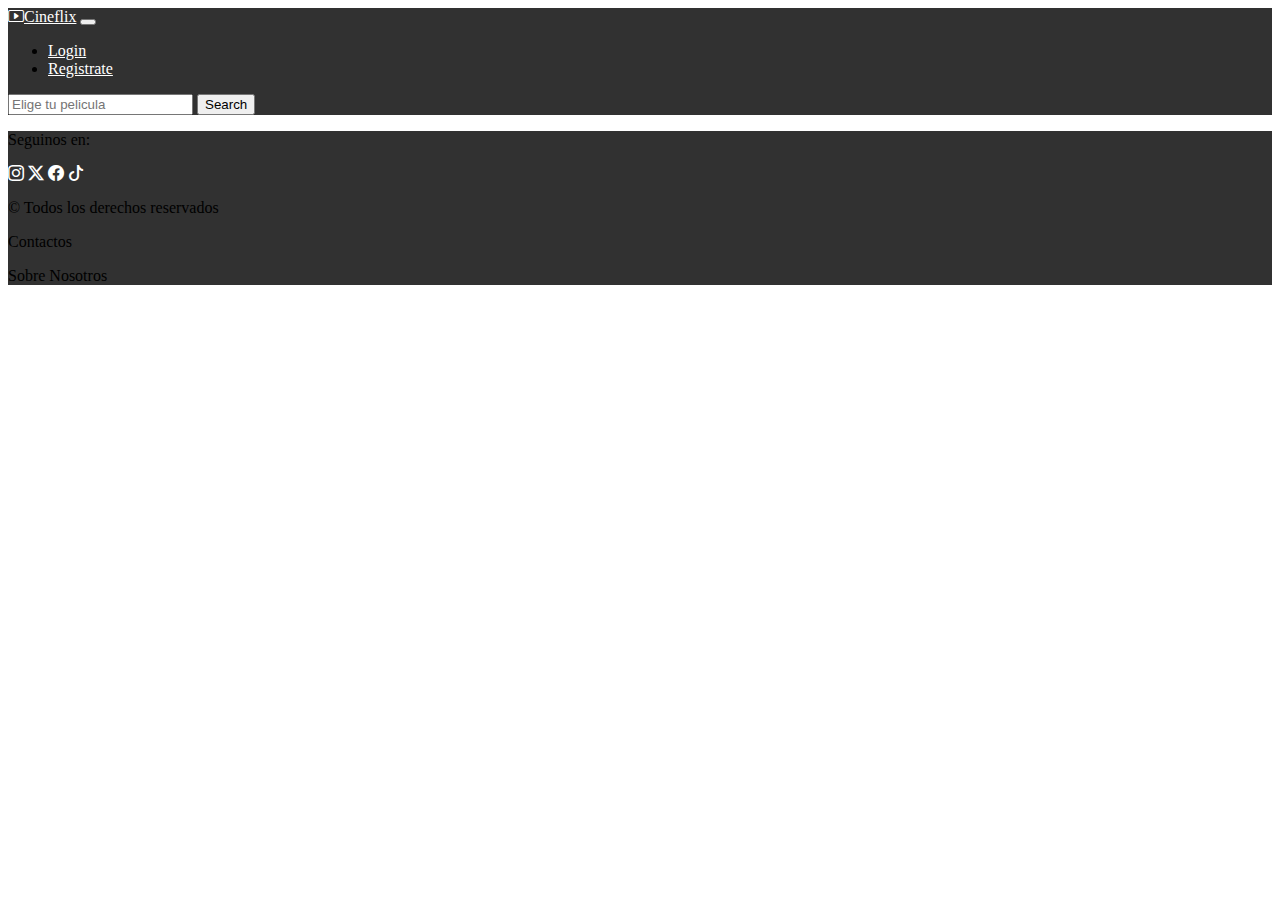
<file: pages/SobreNosotros.html>
<!DOCTYPE html>
<html lang="es">
  <head>
    <meta charset="UTF-8" />
    <meta name="viewport" content="width=device-width, initial-scale=1.0" />
    <meta name="author" content="grupo4" />
    <meta
      name="description"
      content="proyecto de fin de modulo numero 1 del grupo 4, el tema es servicio de streaming de peliculas"
    />
    <link
      href="https://cdn.jsdelivr.net/npm/bootstrap@5.3.7/dist/css/bootstrap.min.css"
      rel="stylesheet"
      integrity="sha384-LN+7fdVzj6u52u30Kp6M/trliBMCMKTyK833zpbD+pXdCLuTusPj697FH4R/5mcr"
      crossorigin="anonymous"
    />
    <link
      rel="stylesheet"
      href="https://cdn.jsdelivr.net/npm/bootstrap-icons@1.13.1/font/bootstrap-icons.min.css"
    />
    <link rel="stylesheet" href="../css/style.css" />
    <title>Cineflix</title>
  </head>
  <body>
    <header>
<nav class="navbar navbar-expand-lg bg-body-tertiary">
  <div class="container-fluid">
    <a class="navbar-brand" href="../index.html"><i class="bi bi-play-btn mx-2 fs-4"></i>Cineflix</a>
    <button class="navbar-toggler" type="button" data-bs-toggle="collapse" data-bs-target="#navbarSupportedContent" aria-controls="navbarSupportedContent" aria-expanded="false" aria-label="Toggle navigation">
      <span class="navbar-toggler-icon"></span>
    </button>
    <div class="collapse navbar-collapse" id="navbarSupportedContent">
      <ul class="navbar-nav me-auto mb-2 mb-lg-0">
        <li class="nav-item">
          <a class="nav-link active" aria-current="page" href="./login.html">Login</a>
        </li>
        <li class="nav-item">
          <a class="nav-link" href="./registrate.html">Registrate</a>
        </li>
          </ul>
        </li>
      </ul>
      <form class="d-flex" role="search">
        <input class="form-control me-2" type="search" placeholder="Elige tu pelicula" aria-label="Buscar"/>
        <button class="btn btn-outline-success" type="submit">Search</button>
      </form>
    </div>
  </div>
</nav>
    </header>
    <main>
    </main>
        <footer class="bg-black text-white text-center py-4">
      <div>
        <p class="mb-2 fs-5">Seguinos en:</p>
        <div class="d-flex justify-content-center gap-4 fs-4">
          <a href="#" class="text-white"><i class="bi bi-instagram"></i></a>
          <a href="#" class="text-white"><i class="bi bi-twitter-x"></i></a>
          <a href="#" class="text-white"><i class="bi bi-facebook"></i></a>
          <a href="#" class="text-white"><i class="bi bi-tiktok"></i></a>
        </div>
        <!--Linea blanca divisoria del foorter-->
        <div class="linea-footer mx-auto my-3"></div>

        <section class="container">
            <article class="row">
          <div class="col-12 col-md-6 col-lg-4"><p>© Todos los derechos reservados</p></div>
          <div class="col-12 col-md-6 col-lg-4 "><p>Contactos</p></div>
          <div class="col-12 col-md-6 col-lg-4 "><p>Sobre Nosotros</p></div>
            </article>
        </section>
        </footer>
    <script
      src="https://cdn.jsdelivr.net/npm/bootstrap@5.3.7/dist/js/bootstrap.bundle.min.js"
      integrity="sha384-ndDqU0Gzau9qJ1lfW4pNLlhNTkCfHzAVBReH9diLvGRem5+R9g2FzA8ZGN954O5Q"
      crossorigin="anonymous"
    ></script>
  </body>
</html>
</file>
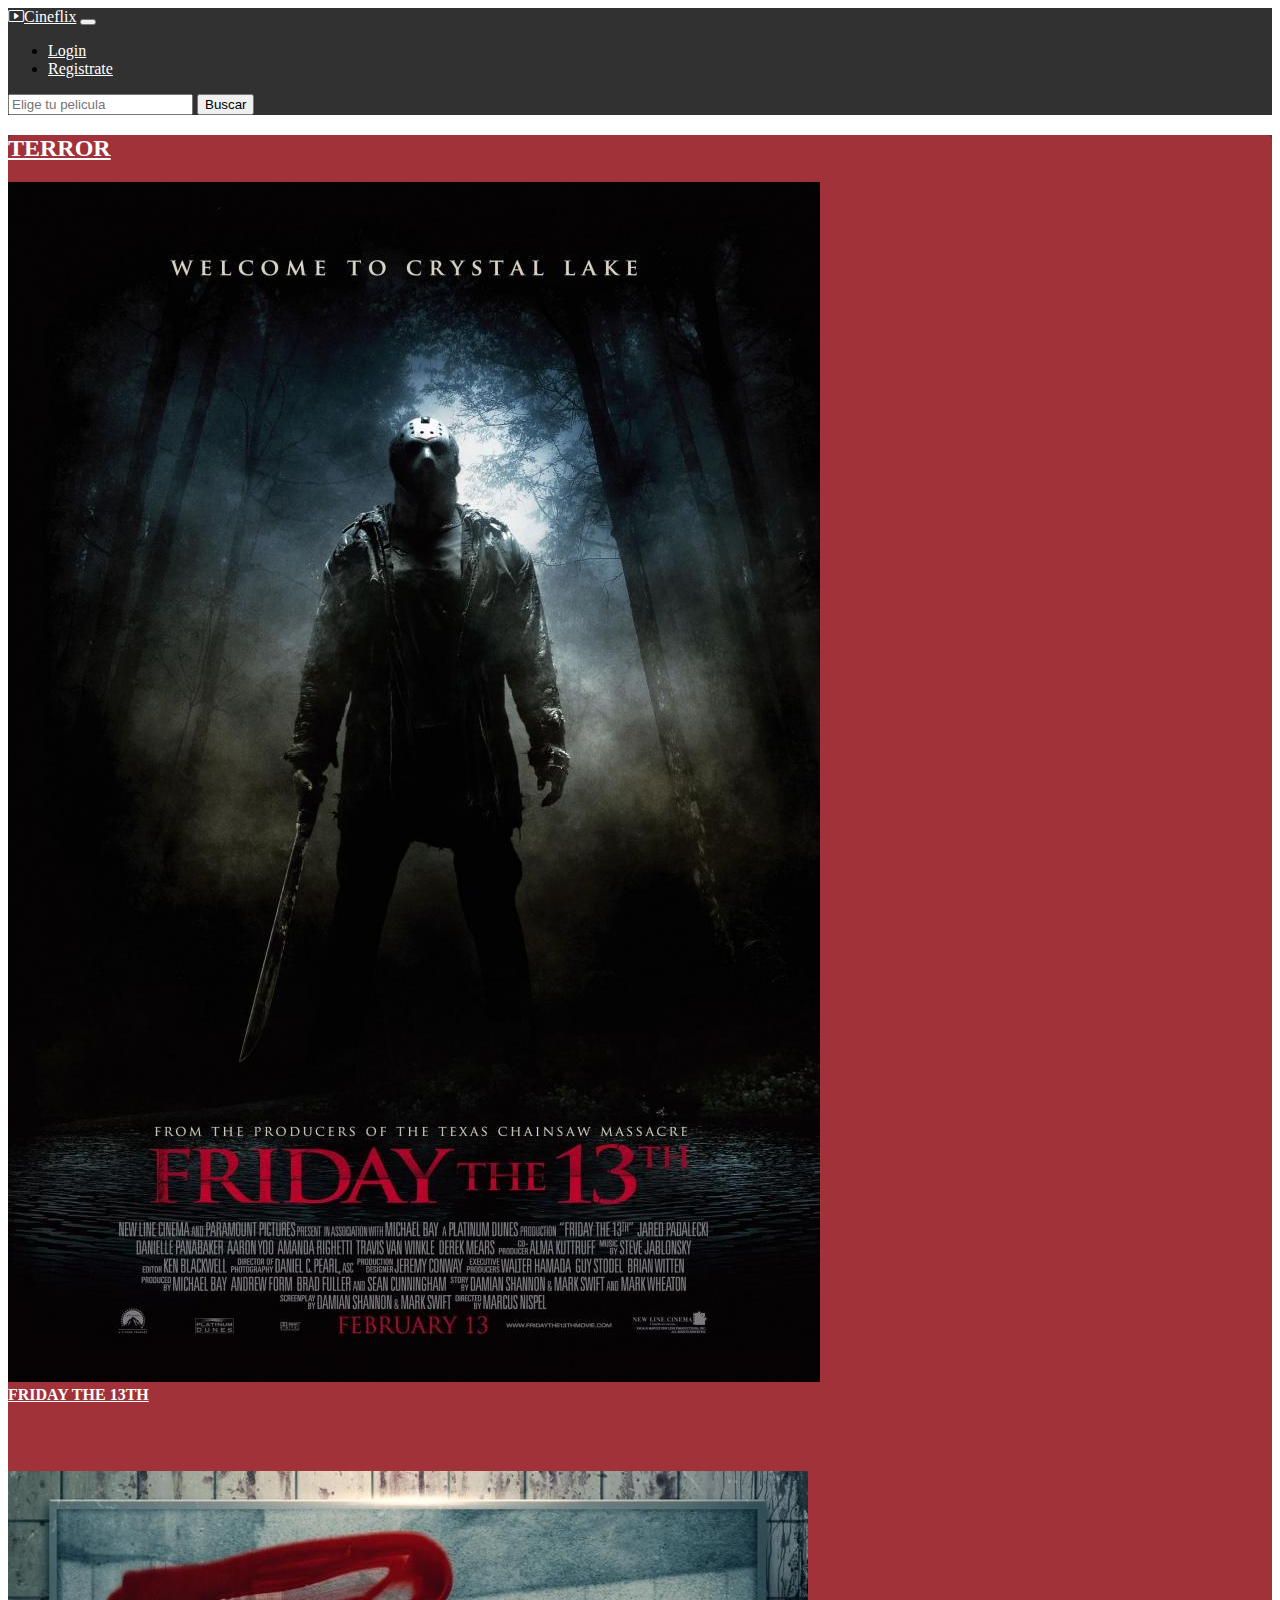
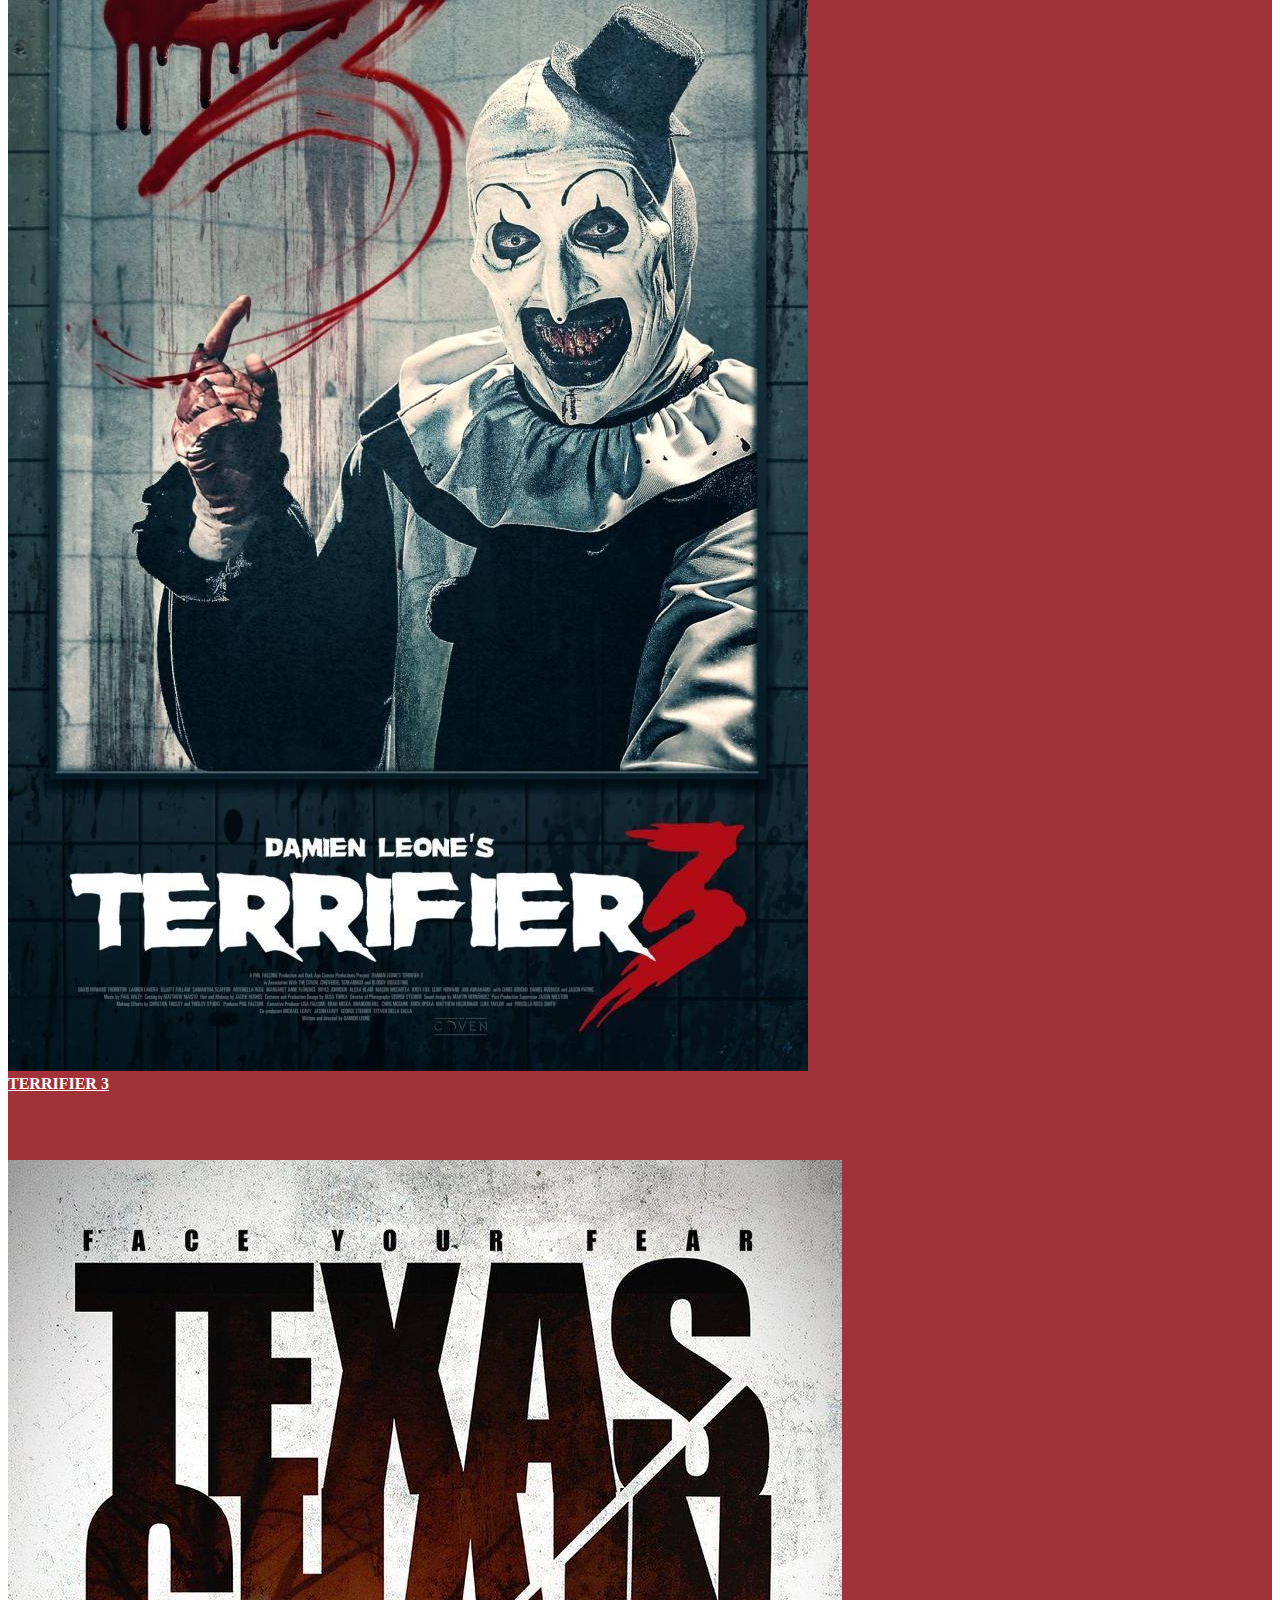
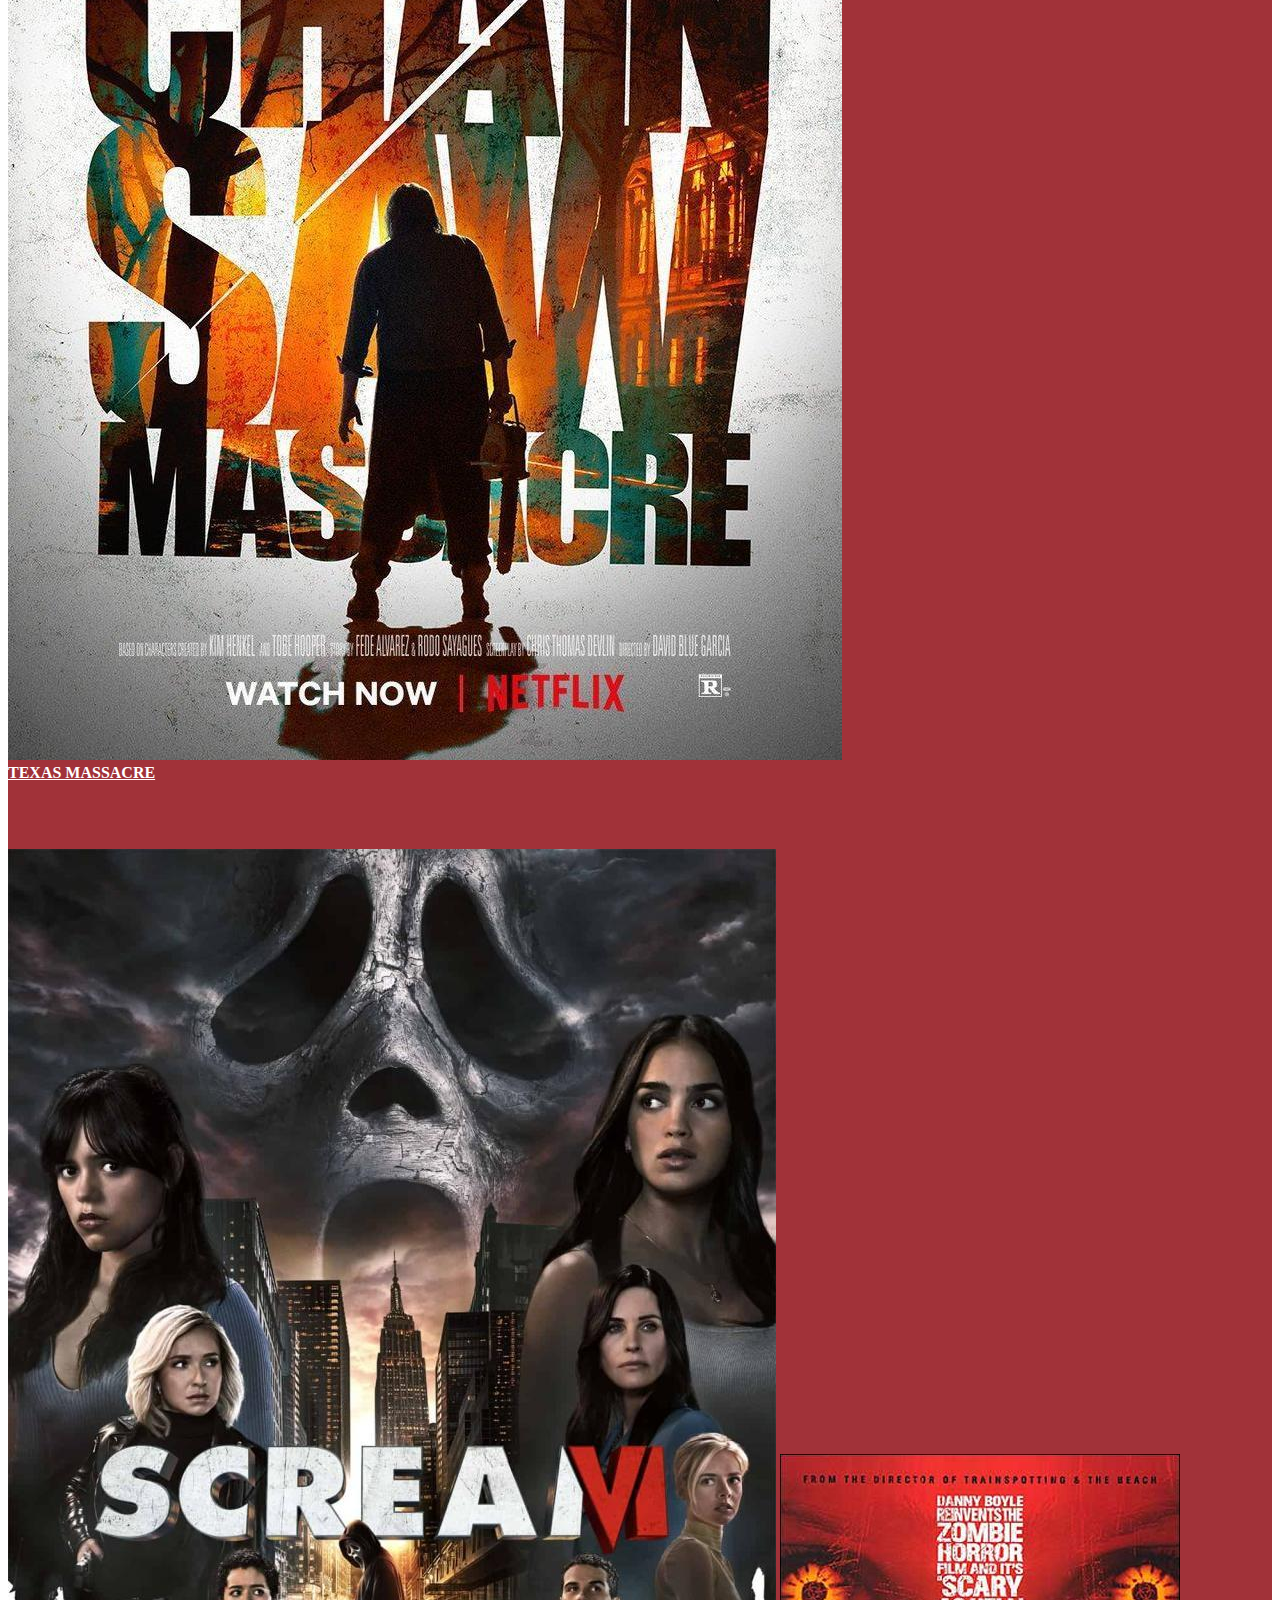
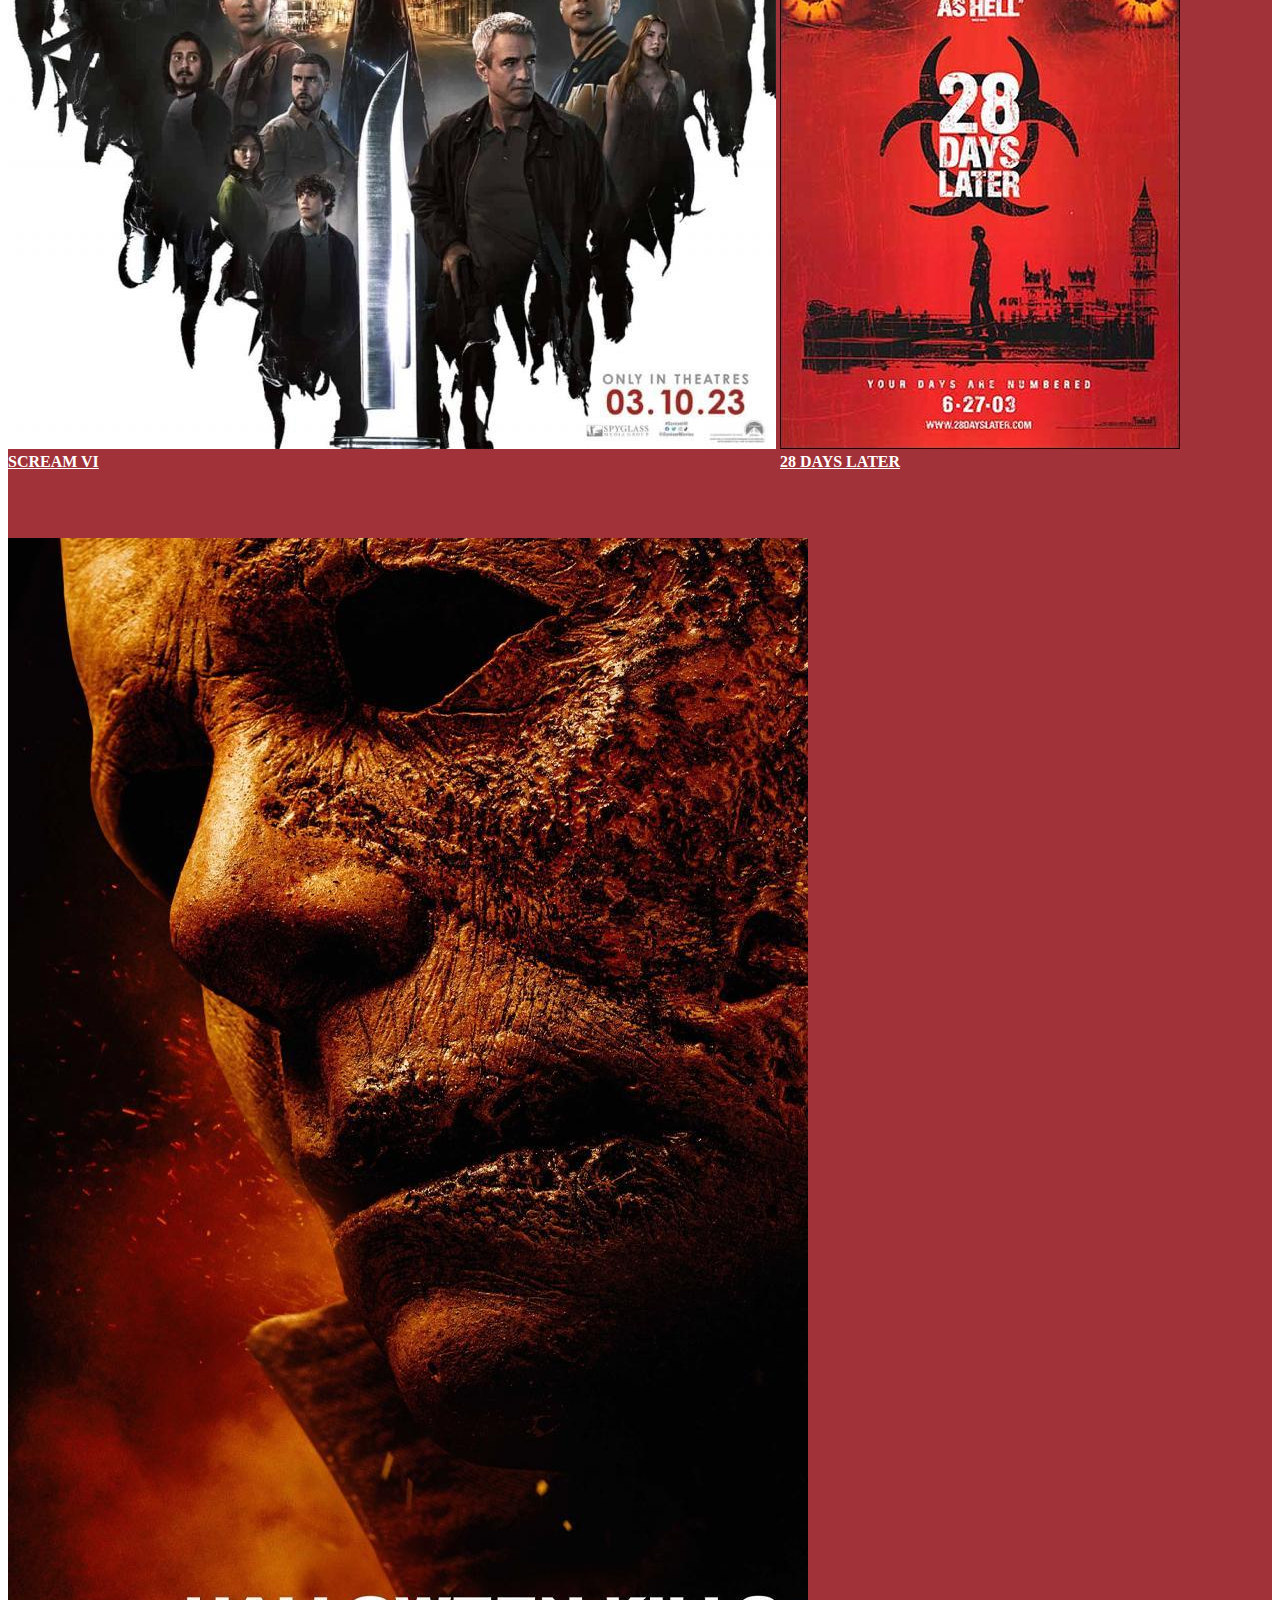
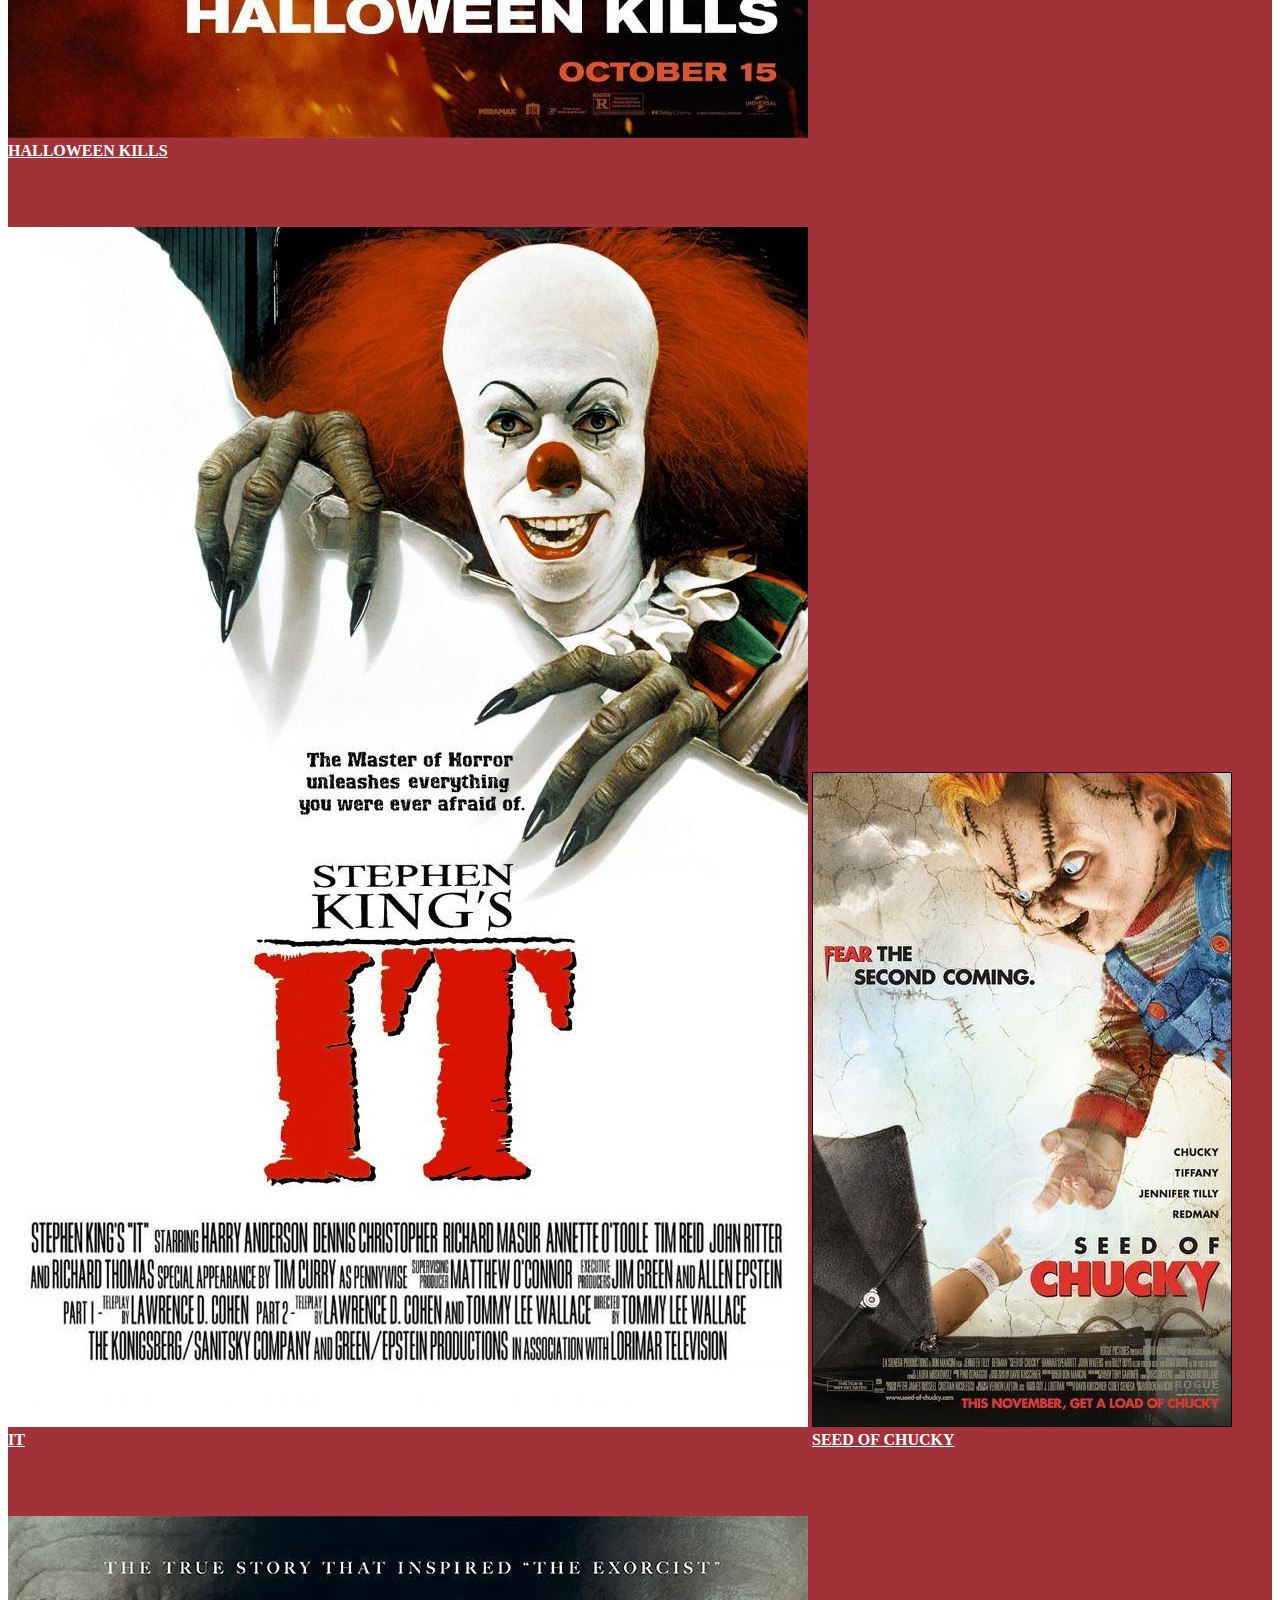
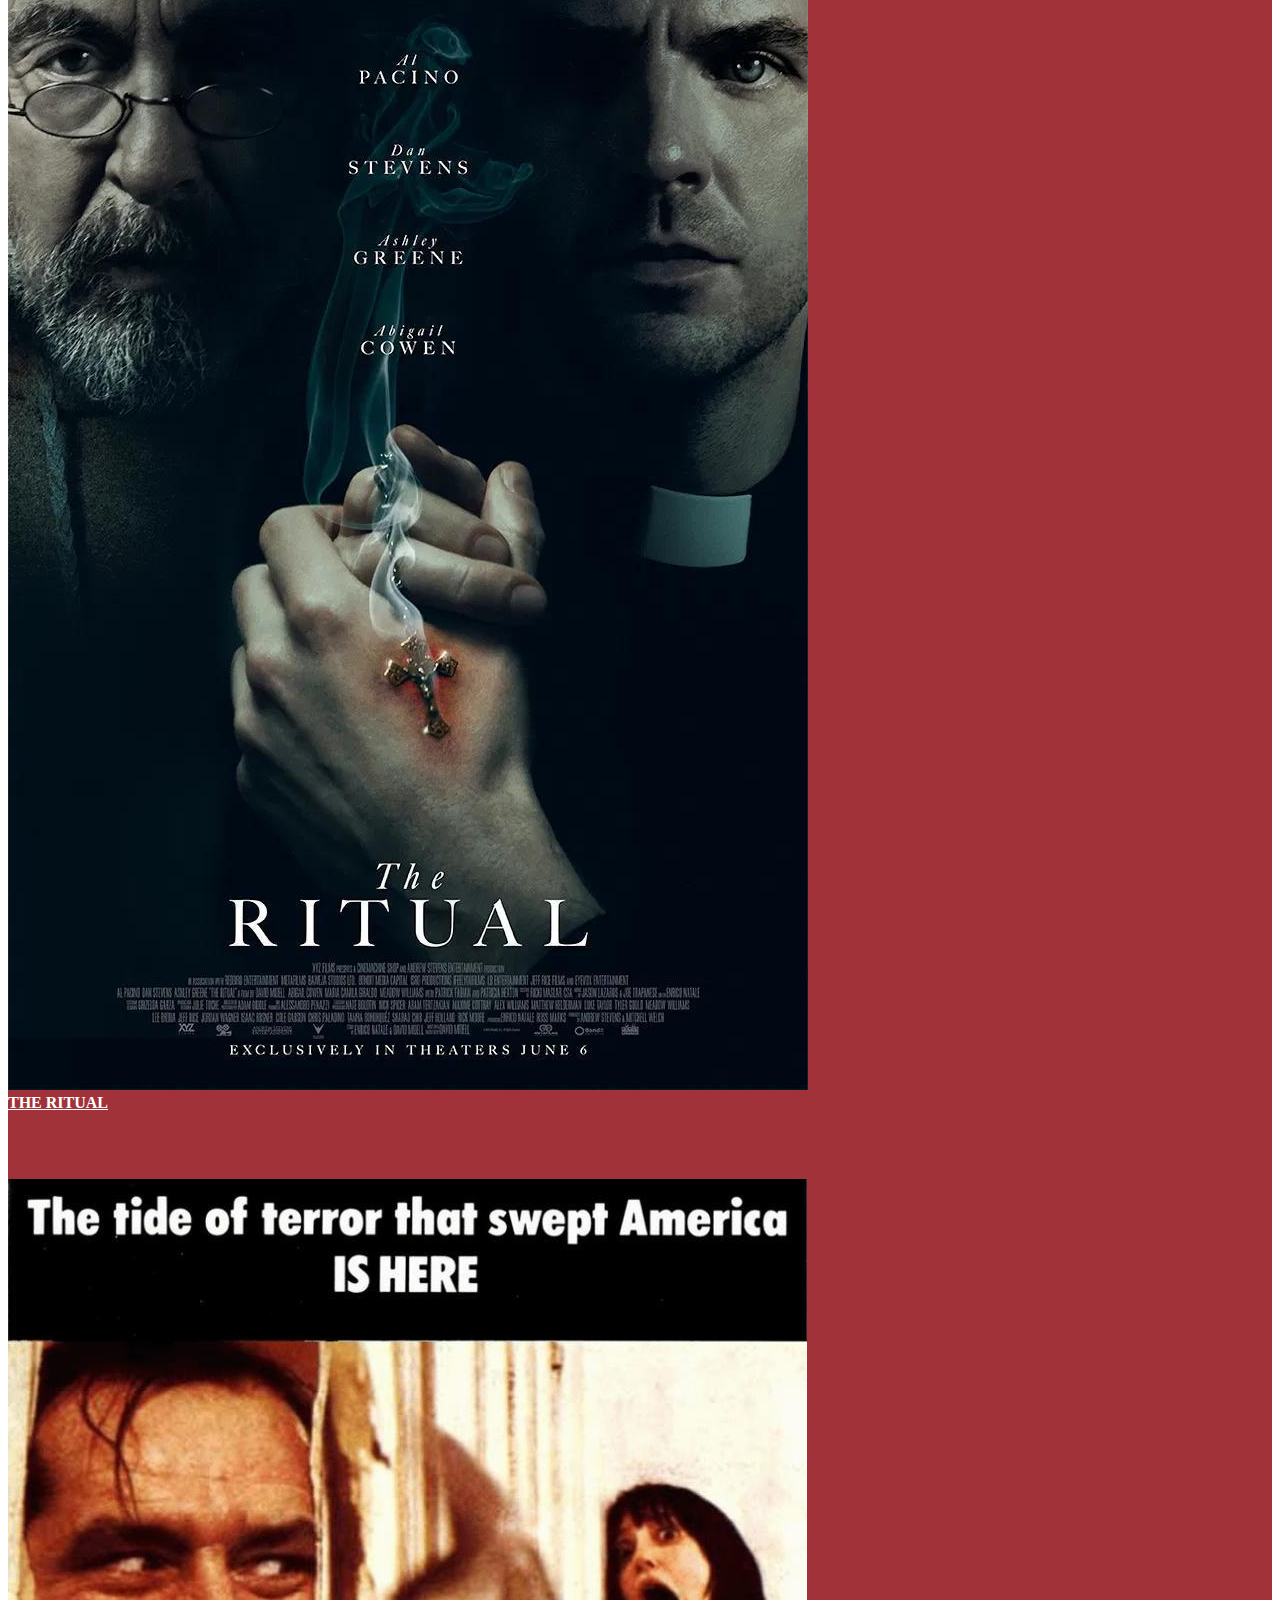
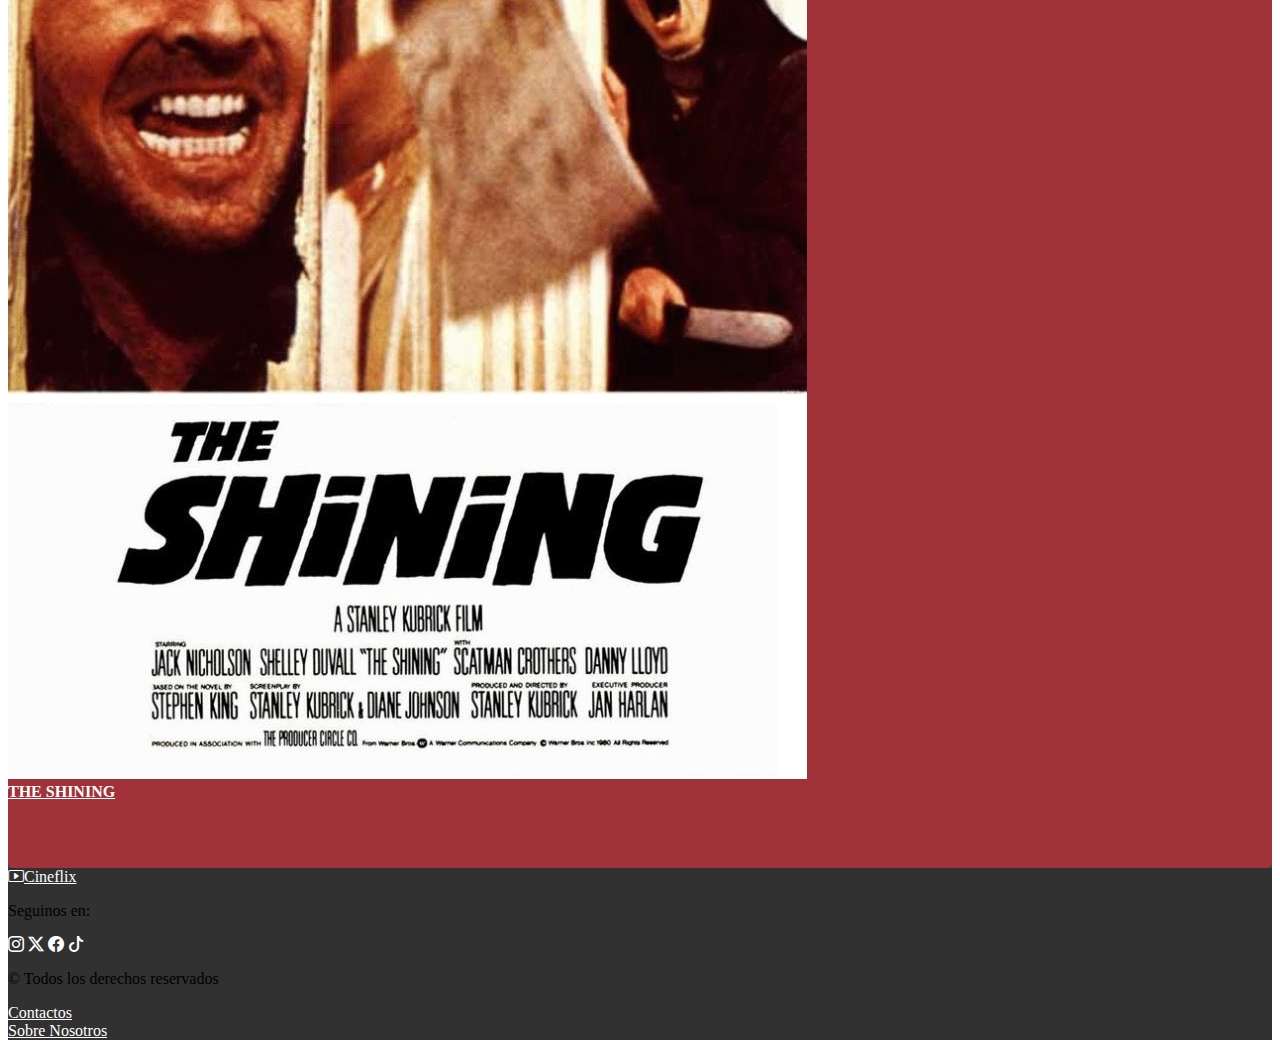
<file: pages/Terror.html>
<!DOCTYPE html>
<html lang="es">
  <head>
    <meta charset="UTF-8" />
    <meta name="viewport" content="width=device-width, initial-scale=1.0" />
    <meta name="author" content="grupo4" />
    <meta
      name="description"
      content="proyecto de fin de modulo numero 1 del grupo 4, el tema es servicio de streaming de peliculas"
    />
    <link rel="shortcut icon" href="../img/ico/logo-ico.ico" />
    <link
      href="https://cdn.jsdelivr.net/npm/bootstrap@5.3.7/dist/css/bootstrap.min.css"
      rel="stylesheet"
      integrity="sha384-LN+7fdVzj6u52u30Kp6M/trliBMCMKTyK833zpbD+pXdCLuTusPj697FH4R/5mcr"
      crossorigin="anonymous"
    />
    <link
      rel="stylesheet"
      href="https://cdn.jsdelivr.net/npm/bootstrap-icons@1.13.1/font/bootstrap-icons.min.css"
    />
    <link rel="stylesheet" href="../css/style.css" />
    <title>Cineflix</title>
  </head>
  <body class="d-flex flex-column">
    <header>
      <nav class="navbar navbar-expand-lg navbar-dark">
        <div class="container-fluid">
          <a class="navbar-brand text-white" href="../index.html"
            ><i class="bi bi-play-btn mx-2 fs-4 text-white"></i>Cineflix</a
          >
          <button
            class="navbar-toggler"
            type="button"
            data-bs-toggle="collapse"
            data-bs-target="#navbarCineflixContent"
            aria-controls="navbarCineflixContent"
            aria-expanded="false"
            aria-label="Toggle navigation"
          >
            <span class="navbar-toggler-icon"></span>
          </button>
          <div class="collapse navbar-collapse" id="navbarCineflixContent">
            <ul class="navbar-nav me-auto mb-2 mb-lg-0">
              <li class="nav-item">
                <a
                  class="nav-link active text-white"
                  aria-current="page"
                  href="./error404.html"
                  >Login</a
                >
              </li>
              <li class="nav-item">
                <a class="nav-link text-white" href="./registrate.html"
                  >Registrate</a
                >
              </li>
            </ul>
            <form class="d-flex" role="search">
              <input
                class="form-control me-2 text-light-emphasis"
                type="search"
                placeholder="Elige tu pelicula"
                aria-label="buscar"
              />
              <button class="btn border text-white" type="submit">
                Buscar
              </button>
            </form>
          </div>
        </div>
      </nav>
    </header>
    <main class="min-vh-100 fondo-main">
      <section class="container color-grilla-categorias my-4 py-3">
        <h2 class="text-center text-white">
          <a
            class="fs-2 card-link btn text-decoration-none text-bg-tertiary"
            href="../pages/error404.html"
            ><b>TERROR</b></a
          >
        </h2>
        <div class="row row-cols-1 row-cols-md-2 row-cols-lg-4 g-4 d-flex justify-content-center">
          <div class="col contenedor">
            <span class="etiqueta"></span>
            <div class="ventana-emergente text-white">
              <h5><b>FRIDAY THE 13th</b></h5>

              <p class="small">
                El campamento de verano del lago Cristal reabre sus puertas tras
                permanecer varios años cerrado a raíz de un accidente. A partir
                de ese momento, comienza a aparecer gente muerta en extrañas
                circunstancias.
              </p>

              <p><b>Género:</b> Terror</p>
              <p><b>Duración:</b> 1h 35m</p>
            </div>
            <div class="card h-100">
              <img
                src="../img/Terror/friday_the_13th.jpg"
                class="card-img-center"
                alt="the beekeeper"
              />
              <div class="card-body d-flex flex-column text-center">
                <a
                  class="fs-4 card-link btn text-decoration-none text-bg-tertiary"
                  href="../pages/error404.html"
                  ><b>FRIDAY THE 13TH</b></a
                >
              </div>
            </div>
          </div>
          <div class="col contenedor">
            <span class="etiqueta"></span>
            <div class="ventana-emergente text-white">
              <h5><b>TERRIFIER 3</b></h5>

              <p class="small">
                Tras sobrevivir a la última masacre, Sienna y su hermano buscan
                dejar el pasado atrás. Pero en Nochebuena, Art el payaso regresa
                con el sarcasmo que lo caracteriza para convertir las fiestas en
                otra pesadilla, llena de brutales asesinatos.
              </p>

              <p><b>Género:</b> Terror</p>
              <p><b>Duración:</b> 2h 5m</p>
            </div>
            <div class="card h-100">
              <img
                src="../img/Terror/terrifier_3.jpg"
                class="card-img-center"
                alt="terrifier"
              />
              <div class="card-body d-flex flex-column text-center">
                <a
                  class="fs-4 card-link btn text-decoration-none text-bg-tertiary"
                  href="../pages/error404.html"
                  ><b>TERRIFIER 3</b></a
                >
              </div>
            </div>
          </div>
          <div class="col contenedor">
            <span class="etiqueta"></span>
            <div class="ventana-emergente text-white">
              <h5><b>TEXAS CHAINSAW MASSACRE</b></h5>

              <p class="small">
                Un grupo de influencers quiere darle una nueva vida a un pueblo
                abandonado de Texas, pero se encuentran con el legendario
                asesino en serie Leatherface.
              </p>

              <p><b>Género:</b> Terror</p>
              <p><b>Duración:</b> 1h 23m</p>
            </div>
            <div class="card h-100">
              <img
                src="../img/Terror/texas_chainsaw_massacre.jpg"
                class="card-img-center"
                alt="texas chainsaw massacre"
              />
              <div class="card-body d-flex flex-column text-center">
                <a
                  class="fs-4 card-link btn text-decoration-none text-bg-tertiary"
                  href="../pages/error404.html"
                  ><b>TEXAS MASSACRE</b></a
                >
              </div>
            </div>
          </div>
          <div class="col contenedor">
            <span class="etiqueta"></span>
            <div class="ventana-emergente text-white">
              <h5><b>SCREAM VI</b></h5>

              <p class="small">
                Sam, Tara, Chad y Mindy, los cuatro supervivientes de la matanza
                de Woodsboro, abandonan el pueblo para empezar de cero en Nueva
                York. Sin embargo, Ghostface los persigue hasta la gran ciudad
                para terminar con todos ellos.
              </p>

              <p><b>Género:</b> Terror</p>
              <p><b>Duración:</b> 2h 2m</p>
            </div>
            <div class="card h-100">
              <img
                src="../img/Terror/scream_vi.jpg"
                class="card-img-center"
                alt="scream VI"
              />
              <div class="card-body d-flex flex-column text-center">
                <a
                  class="fs-4 card-link btn text-decoration-none text-bg-tertiary"
                  href="../pages/error404.html"
                  ><b>SCREAM VI</b></a
                >
              </div>
            </div>
          </div>
          <div class="col contenedor">
            <span class="etiqueta"></span>
            <div class="ventana-emergente text-white">
              <h5><b>28 DAYS LATER</b></h5>

              <p class="small">
                Lorem ipsum dolor sit amet consectetur adipisicing elit. Nam
                eos, quae provident magnam amet animi fugiat harum ipsum?
                Recusandae ducimus veniam illum explicabo reprehenderit modi?
                Soluta, amet. Voluptatum, error consequuntur.
              </p>

              <p><b>Género:</b> Terror</p>
              <p><b>Duración:</b> 2h </p>
            </div>
            <div class="card h-100">
              <img
                src="../img/Terror/28_days_later.jpg"
                class="card-img-center"
                alt="28 days later"
              />
              <div class="card-body d-flex flex-column text-center">
                <a
                  class="fs-4 card-link btn text-decoration-none text-bg-tertiary"
                  href="../pages/error404.html"
                  ><b>28 DAYS LATER</b></a
                >
              </div>
            </div>
          </div>
          <div class="col contenedor">
            <span class="etiqueta"></span>
            <div class="ventana-emergente text-white">
              <h5><b>HALLOWEEN KILLS</b></h5>

              <p class="small">
                Lorem ipsum dolor sit amet consectetur adipisicing elit. Nam
                eos, quae provident magnam amet animi fugiat harum ipsum?
                Recusandae ducimus veniam illum explicabo reprehenderit modi?
                Soluta, amet. Voluptatum, error consequuntur.
              </p>

              <p><b>Género:</b> Terror</p>
              <p><b>Duración:</b> 2h </p>
            </div>
            <div class="card h-100">
              <img
                src="../img/Terror/halloween_kills.jpg"
                class="card-img-center"
                alt="halloween kills"
              />
              <div class="card-body d-flex flex-column text-center">
                <a
                  class="fs-4 card-link btn text-decoration-none text-bg-tertiary"
                  href="../pages/error404.html"
                  ><b>HALLOWEEN KILLS</b></a
                >
              </div>
            </div>
          </div>
          <div class="col contenedor">
            <span class="etiqueta"></span>
            <div class="ventana-emergente text-white">
              <h5><b>IT</b></h5>

              <p class="small">
                Lorem ipsum dolor sit amet consectetur adipisicing elit. Nam
                eos, quae provident magnam amet animi fugiat harum ipsum?
                Recusandae ducimus veniam illum explicabo reprehenderit modi?
                Soluta, amet. Voluptatum, error consequuntur.
              </p>

              <p><b>Género:</b> Terror</p>
              <p><b>Duración:</b> 2h </p>
            </div>
            <div class="card h-100">
              <img
                src="../img/Terror/it.jpg"
                class="card-img-center"
                alt="it"
              />
              <div class="card-body d-flex flex-column text-center">
                <a
                  class="fs-4 card-link btn text-decoration-none text-bg-tertiary"
                  href="../pages/error404.html"
                  ><b>IT</b></a
                >
              </div>
            </div>
          </div>
          <div class="col contenedor">
            <span class="etiqueta"></span>
            <div class="ventana-emergente text-white">
              <h5><b>SEED OF CHUCKY</b></h5>

              <p class="small">
                Lorem ipsum dolor sit amet consectetur adipisicing elit. Nam
                eos, quae provident magnam amet animi fugiat harum ipsum?
                Recusandae ducimus veniam illum explicabo reprehenderit modi?
                Soluta, amet. Voluptatum, error consequuntur.
              </p>

              <p><b>Género:</b> Terror</p>
              <p><b>Duración:</b> 2h </p>
            </div>
            <div class="card h-100">
              <img
                src="../img/Terror/seed_of_chucky.jpg"
                class="card-img-center"
                alt="seed of chucky"
              />
              <div class="card-body d-flex flex-column text-center">
                <a
                  class="fs-4 card-link btn text-decoration-none text-bg-tertiary"
                  href="../pages/error404.html"
                  ><b>SEED OF CHUCKY</b></a
                >
              </div>
            </div>
          </div>
          <div class="col contenedor">
            <span class="etiqueta"></span>
            <div class="ventana-emergente text-white">
              <h5><b>THE RITUAL</b></h5>

              <p class="small">
                Lorem ipsum dolor sit amet consectetur adipisicing elit. Nam
                eos, quae provident magnam amet animi fugiat harum ipsum?
                Recusandae ducimus veniam illum explicabo reprehenderit modi?
                Soluta, amet. Voluptatum, error consequuntur.
              </p>

              <p><b>Género:</b> Terror</p>
              <p><b>Duración:</b> 2h </p>
            </div>
            <div class="card h-100">
              <img
                src="../img/Terror/the_ritual.jpg"
                class="card-img-center"
                alt="the ritual"
              />
              <div class="card-body d-flex flex-column text-center">
                <a
                  class="fs-4 card-link btn text-decoration-none text-bg-tertiary"
                  href="../pages/error404.html"
                  ><b>THE RITUAL</b></a
                >
              </div>
            </div>
          </div>
          <div class="col contenedor">
            <span class="etiqueta"></span>
            <div class="ventana-emergente text-white">
              <h5><b>THE SHINING</b></h5>

              <p class="small">
                Lorem ipsum dolor sit amet consectetur adipisicing elit. Nam
                eos, quae provident magnam amet animi fugiat harum ipsum?
                Recusandae ducimus veniam illum explicabo reprehenderit modi?
                Soluta, amet. Voluptatum, error consequuntur.
              </p>

              <p><b>Género:</b> Terror</p>
              <p><b>Duración:</b> 2h </p>
            </div>
            <div class="card h-100">
              <img
                src="../img/Terror/the_shining.jpg"
                class="card-img-center"
                alt="yhe shining"
              />
              <div class="card-body d-flex flex-column text-center">
                <a
                  class="fs-4 card-link btn text-decoration-none text-bg-tertiary"
                  href="../pages/error404.html"
                  ><b>THE SHINING</b></a
                >
              </div>
            </div>
          </div>
        </div>
      </section>
    </main>
    <footer class="text-white text-center py-4">
      <div>
        <!-- LOGO -->
        <div>
          <a class="fs-4 text-decoration-none text-white" href="../index.html"
            ><i class="bi bi-play-btn mx-2 fs-4 text-white"></i>Cineflix</a
          >
        </div>
        <!-- REDES -->
        <div class="container border-bottom border-white pt-3 pb-3">
          <p class="mb-2 fs-5">Seguinos en:</p>
          <div class="d-flex justify-content-center gap-4 fs-4">
            <a href="./error404.html" class="text-white"
              ><i class="bi bi-instagram"></i
            ></a>
            <a href="./error404.html" class="text-white"
              ><i class="bi bi-twitter-x"></i
            ></a>
            <a href="./error404.html" class="text-white"
              ><i class="bi bi-facebook"></i
            ></a>
            <a href="./error404.html" class="text-white"
              ><i class="bi bi-tiktok"></i
            ></a>
          </div>
        </div>
        <!-- INFO -->
        <div class="mx-auto my-3"></div>
        <section class="container">
          <article class="row">
            <div class="col-md-6 col-lg-4">
              <p>© Todos los derechos reservados</p>
            </div>
            <div class="col-md-6 col-lg-4">
              <a href="./contactos.html">Contactos</a>
            </div>
            <div class="col-md-6 col-lg-4">
              <a href="./SobreNosotros.html">Sobre Nosotros</a>
            </div>
          </article>
        </section>
      </div>
    </footer>
    <script
      src="https://cdn.jsdelivr.net/npm/bootstrap@5.3.7/dist/js/bootstrap.bundle.min.js"
      integrity="sha384-ndDqU0Gzau9qJ1lfW4pNLlhNTkCfHzAVBReH9diLvGRem5+R9g2FzA8ZGN954O5Q"
      crossorigin="anonymous"
    ></script>
  </body>
</html>
</file>
<file: css/style.css>
/* PALETA DE COLORES PREDEFINIDOS*/
:root {
  --rojo: #ca3e47;
  --rojo-claro: #e25a63;
  --rojo-oscuro: #a13239;

  --negro-0: #313131;
  --negro-1: #414141;
  --negro-2: #525252;
  --gris: #7a7a7a;
  --gris-claro: #d9d9d9;
  --blanco: #f5f5f5;

  --azul: #3a6ea5; /* acento frío */
  --naranja: #f39c12; /* acento cálido */
}
header {
  background: var(--negro-0);
}
main {
  background: var(--negro-1);
}
footer {
  background: var(--negro-0);
}
a {
  color: white;
}
/*>>>>>>>>>>>>>> PORTADA */
/* 
.img-cover {
  height: 100%;
  object-fit: cover;
  object-position: center;
}
.carousel-item {
  height: 100vh;
}
.carousel-item img {
  height: 100%;
} */
/*>>>>>>>>>>>>>> GRILLA PRINCIPAL*/
.card-img-center {
  object-fit: cover !important;
  height: 100%;
}
.card-body {
  height: 85px;
}
.contenedor {
  position: relative;
  display: inline-block;
}
.etiqueta {
  cursor: pointer;
}
.ventana-emergente {
  display: none;
  position: absolute;
  bottom: 30%;
  left: 50%;
  height: auto;
  width: 105%;
  opacity: 0.8;
  background-color: rgb(0, 0, 0);
  padding: 10px;
  border-radius: 10px;
  z-index: 1;
}
.contenedor:hover .ventana-emergente {
  display: block; /* Muestrar la ventana al pasar el cursor*/
}
.color-img {
  color: transparent;
  background-size: cover;
  background-position: 50% 50%;
  background-repeat: no-repeat;
  background-image: url(../img/accion/thebeekeeper.jpg);
}

.color-grilla{
  background: #a13239;
  height: 660px;
  border-radius: 5px;
}

.color-grilla-terror{
  background: #a13239;
  height: 680px;
  border-radius: 5px;
}

.color-grilla-categorias{
  background: #a13239;
  height: auto;
  border-radius: 5px;
}

/*medida para telefonos*/

@media (375px <= width <=667px){
  .color-grilla{
  background: #a13239;
  height: auto;
  border-radius: 5px;
}
.color-grilla-terror{
  background: #a13239;
  height: auto;
  border-radius: 5px;
}
}

/* medida para tablets*/

@media(768px <= width <=991px){

.color-grilla{
  background: #a13239;
  height: auto;
  border-radius: 5px;
}
.color-grilla-terror{
  background: #a13239;
  height: auto;
  border-radius: 5px;
}
}
/*>>>>>>>>>>>>>> ACORDEON */

.custom-accordion-item {
  border: none;
  margin-bottom: 5px;
}
.custom-accordion-btn {
  background-color: #525252;
  color: white;
  font-weight: 500;
}
.custom-accordion-btn.collapsed:hover {
  background-color: #313131;
}
.accordion-body {
  background-color: #414141;
  color: white;
}

/*media para pagina error404*/
@media (width >= 992px) {
  .errorimg {
    width: 75% !important;
  }
}
/* BOTON PLAY */
.btn-red {
  background-color: #ca3e47;
  border: none;
}
.boton {
  position: absolute;
  top: 50%;
  left: 50%;
  transform: translate(-50%, -50%);
  width: 80px;
  height: 80px;
  background: rgba(0, 0, 0, 0.6);
  border-radius: 50%;
  display: flex;
  justify-content: center;
  align-items: center;
  cursor: pointer;
  transition: opacity 0.3s ease, transform 0.3s ease;
  opacity: 0; /* Oculto por defecto */
}
.boton i {
  font-size: 30px;
  color: white;
}
/*media para pagina error404*/
@media (width >= 992px) {
  .errorimg {
    width: 75% !important;
  }
}
.btn-red {
  background-color: #ca3e47;
  border: none;
}
/*portada*/
.wrap{
  width: 100vw;
  height: 100vh;
  display: flex;
  align-items: center;
  justify-content: center;
  background: url(/img/portada/tomcruise.jpg);
  background-size: cover;
  background-position: center;
}
.wrap-text{
  text-align: start;
  width: 85%;
}
.fondo {
  background-color: white;
  opacity: 0.7;
  border-radius: 5px;
}
</file>
<file: css/datail.css>
.tarjeta-detalle {
  background-color: var(--negro-1);
  color: var(--blanco);
  border: 1px solid var(--negro-2);
}
</file>
